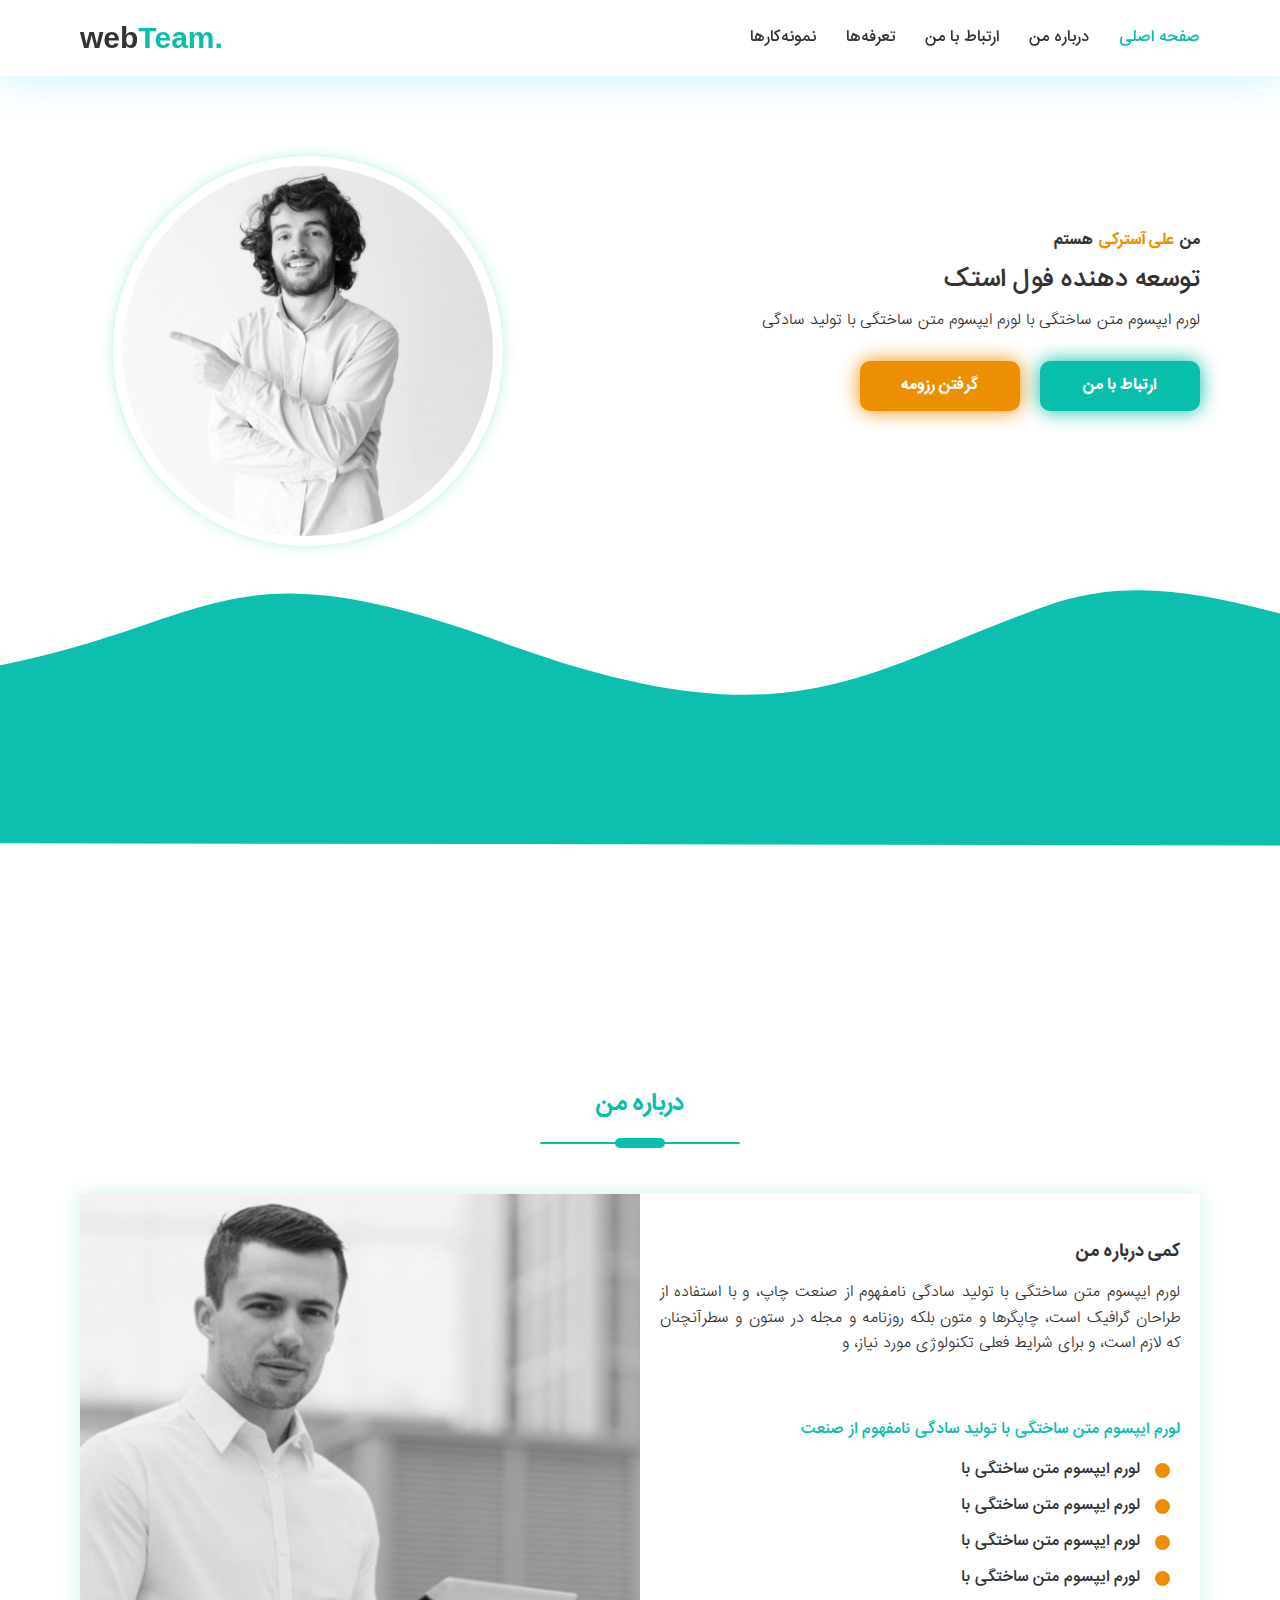
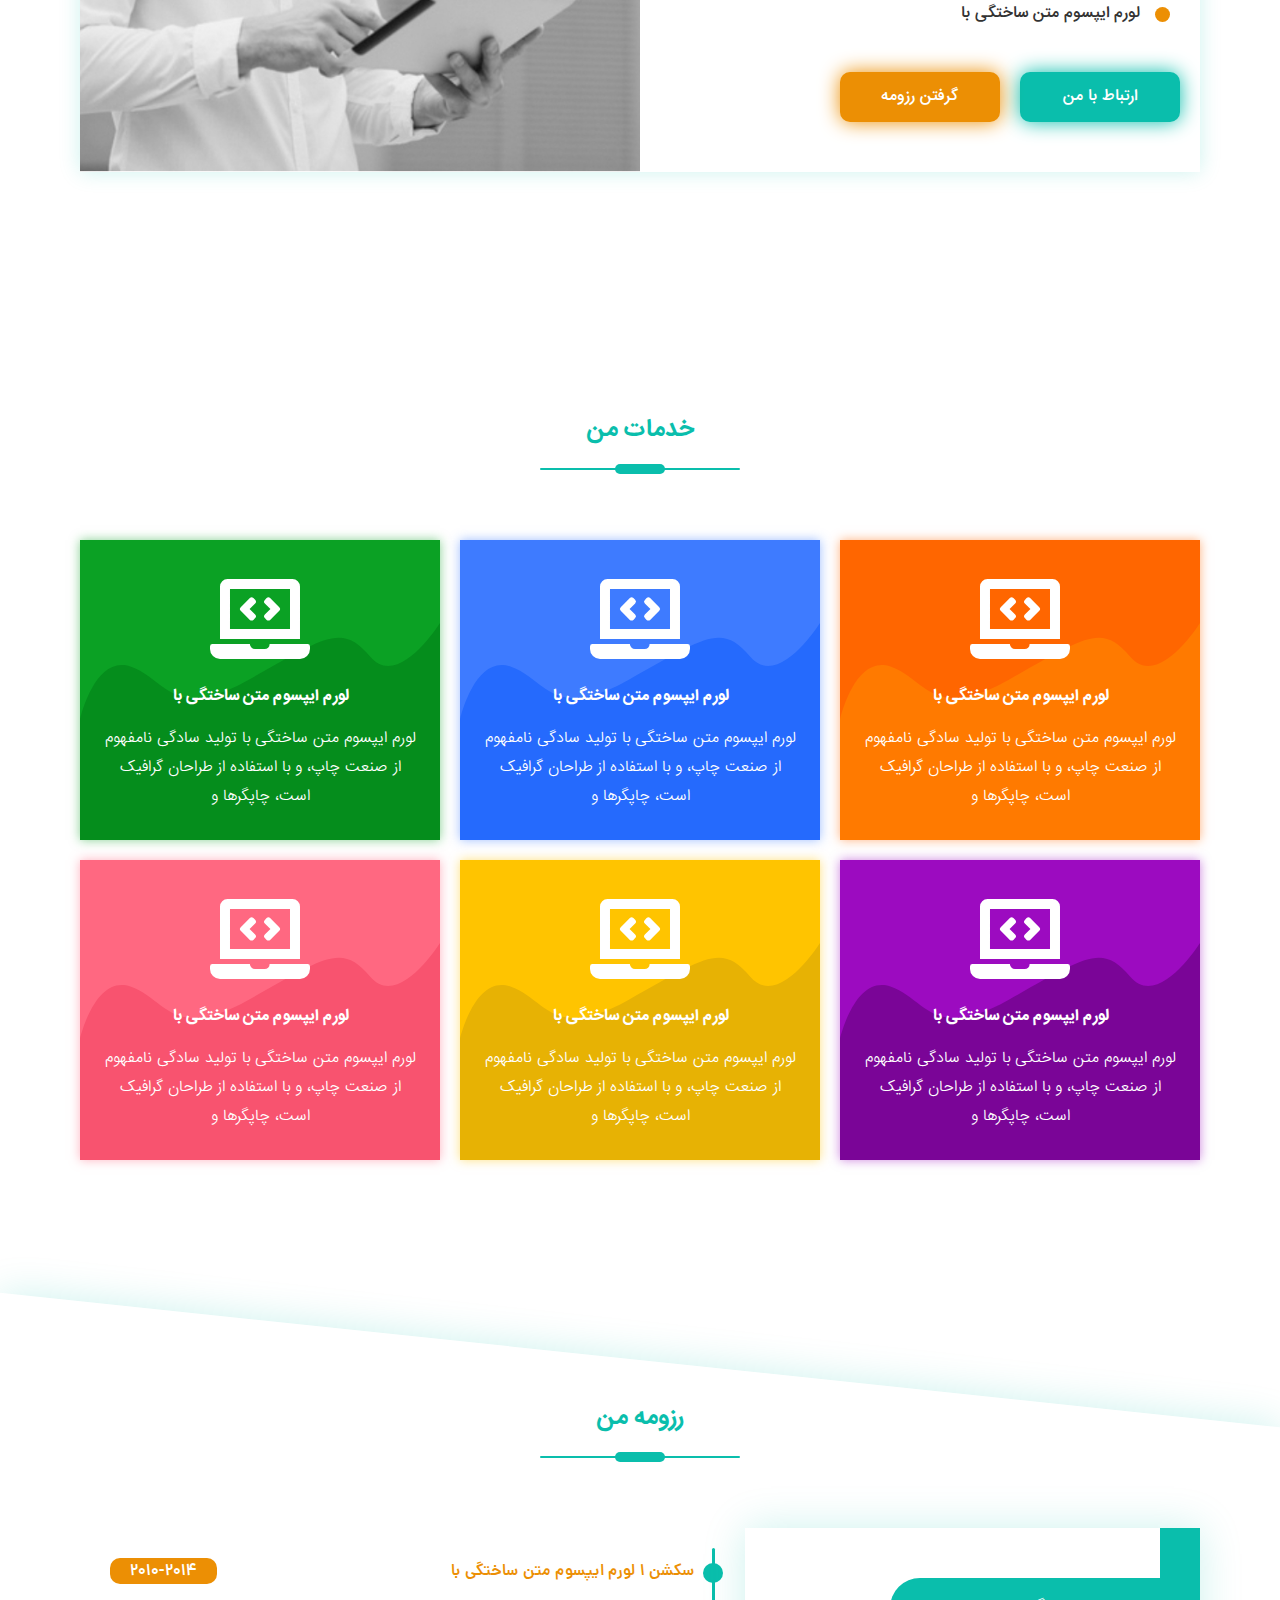
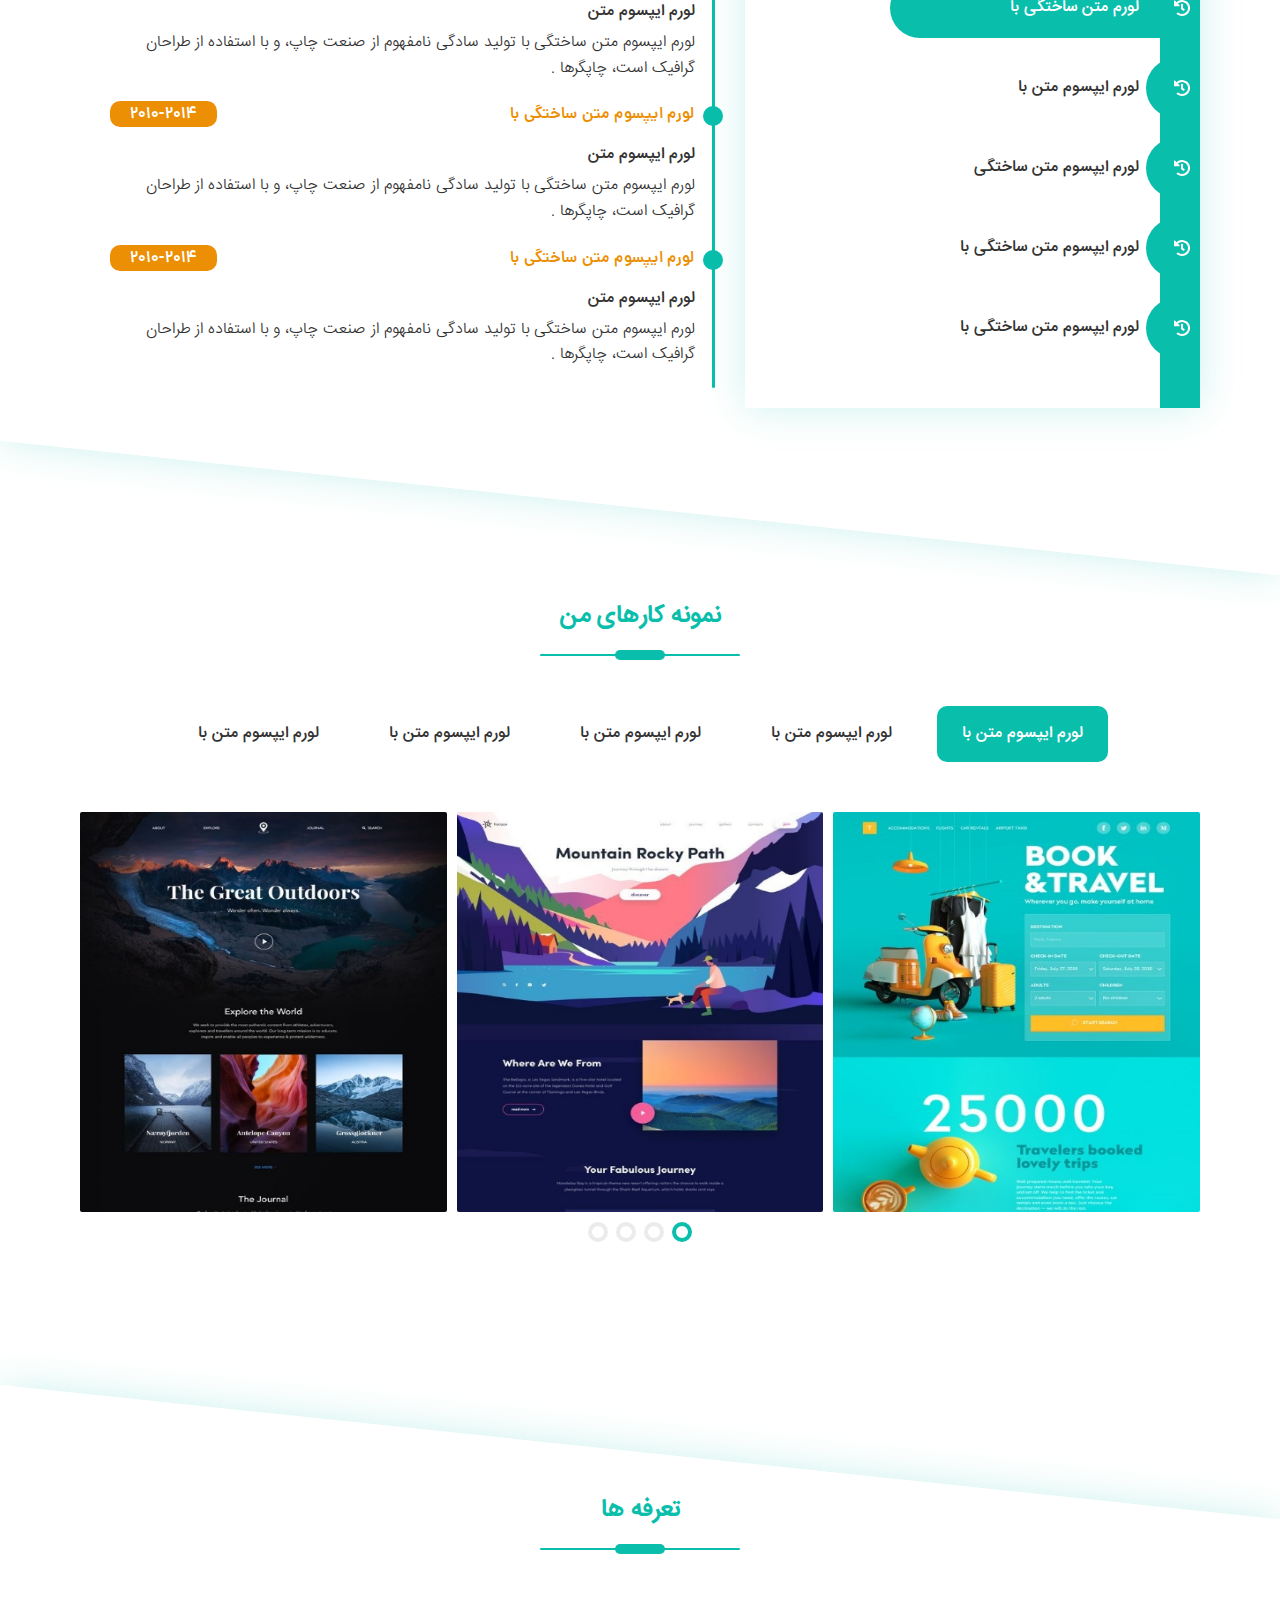
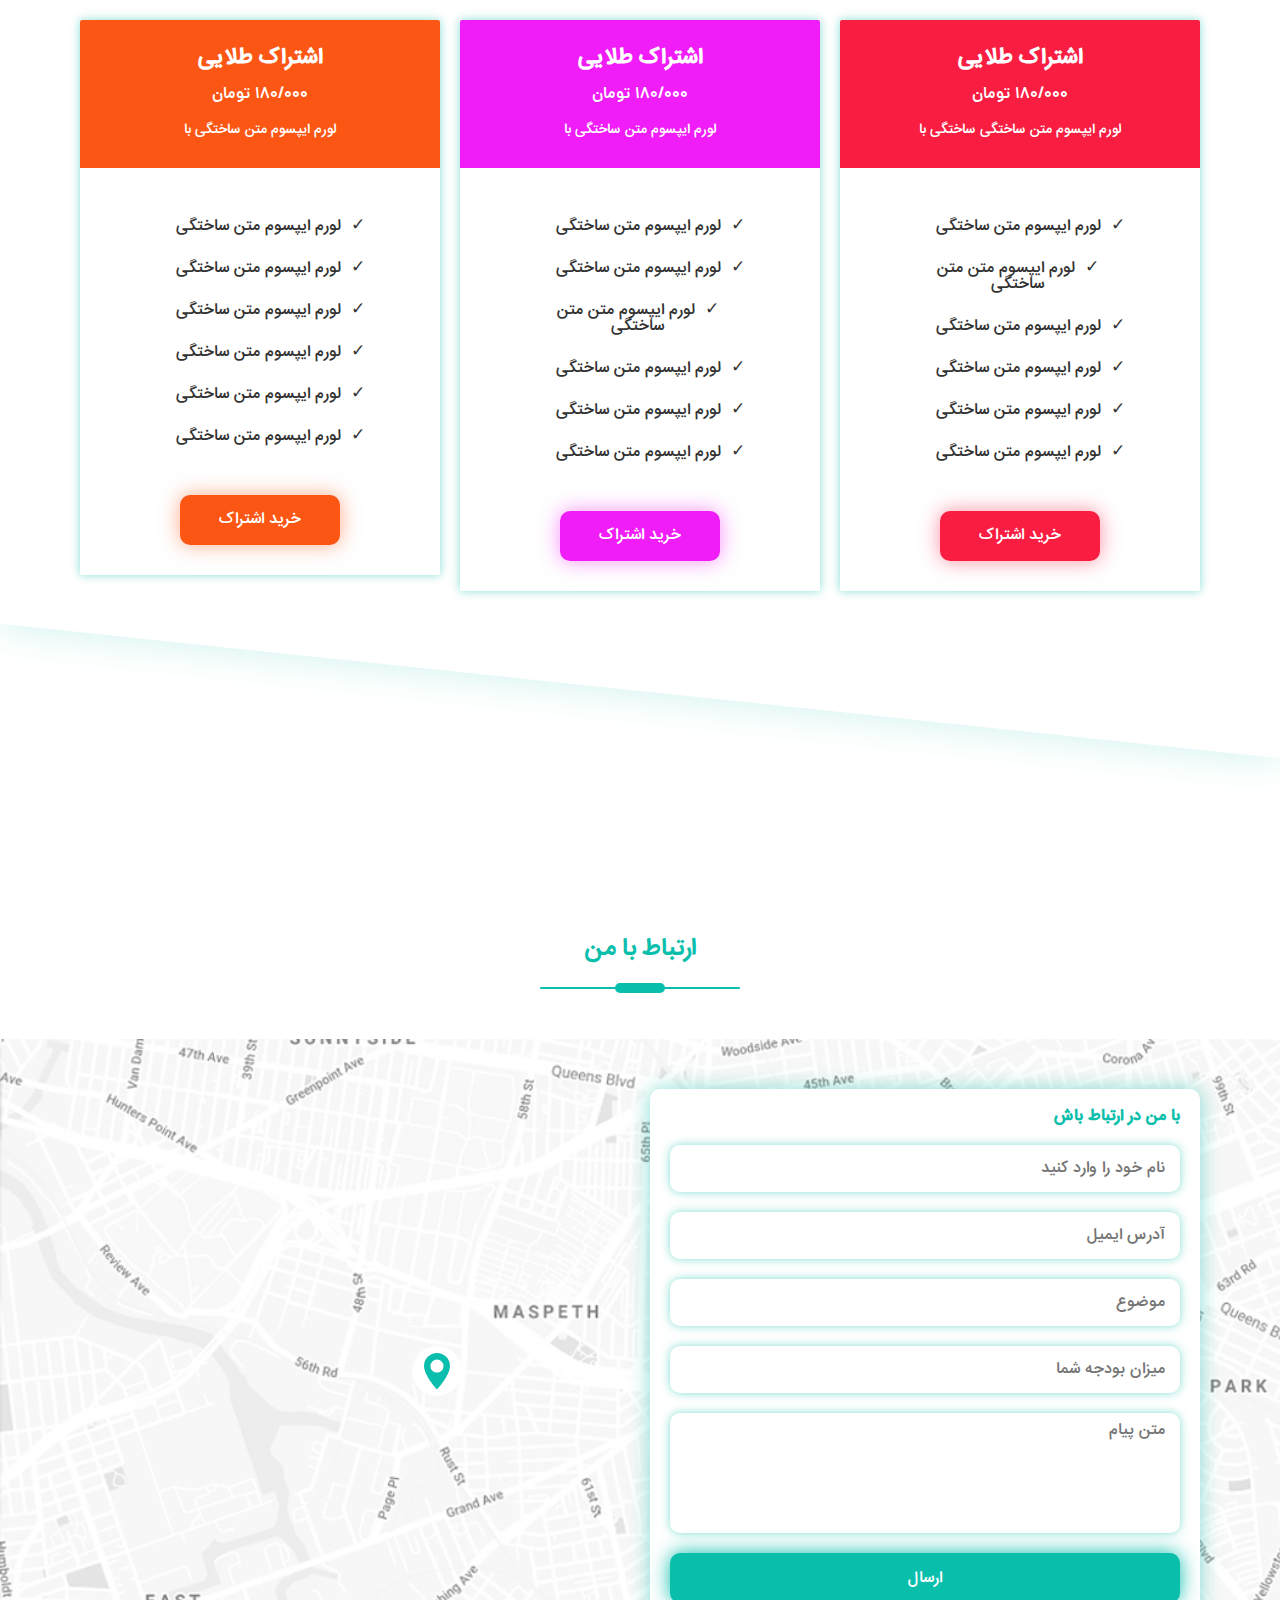
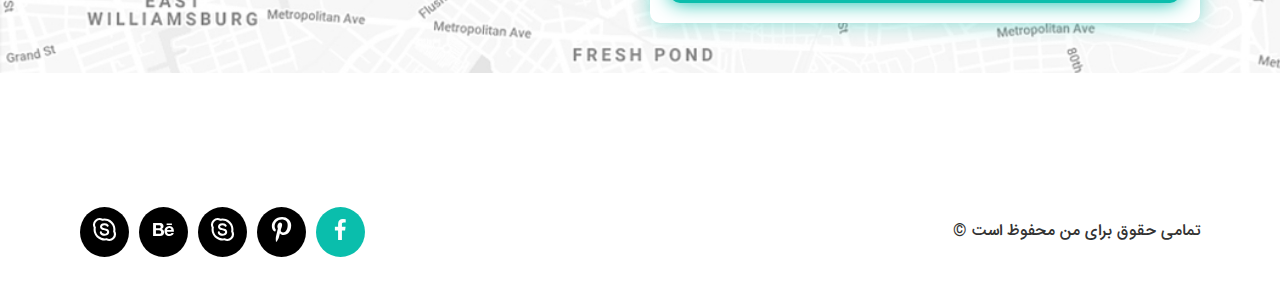
<file: index.html>
<!DOCTYPE html>
<html lang="fa" dir="rtl">
<head>
    <meta charset="UTF-8">
    <meta name="viewport" content="width=device-width, initial-scale=1.0" />
    <meta http-equiv="X-UA-Compatible" content="ie=edge">
    <link rel="icon" type="image/png" href="./images/header-avatar.jpg">
    <title>وبسایت شخصی من | webTeam</title>
    <link rel="stylesheet" href="./styles/app.css" />
    <link rel="stylesheet" href="./styles/responsive.css" />
    <link rel="stylesheet" href="./styles/swiper-bundle.min.css" />
</head>
<body>
    

    <div class="mobile-menu-bg">
    </div>

    <header class="header">
        <div class="container">
            <nav class="nav">
                
                <ul class="menu">
                    <li class="menu__item">
                        <a class="menu__link menu__link--active" href="#"> صفحه اصلی </a>
                    </li>
                    <li class="menu__item">
                        <a class="menu__link" href="#"> درباره من</a>
                    </li>
                    <li class="menu__item">
                        <a class="menu__link" href="#"> ارتباط با من </a>
                    </li>
                    <li class="menu__item">
                        <a class="menu__link" href="#"> تعرفه‌ها </a>
                    </li>
                    <li class="menu__item">
                        <a class="menu__link" href="#"> نمونه‌کارها</a>
                    </li>
                </ul>

                <div class="nav__logo">
                    <h1 class="nav__logo-text">web<span class="nav__logo-next">Team.</span></h1>
                </div>


                <div class="nav__btn-toggle">
                    <span class="nav__btn-line"></span>
                </div>

                


                    <ul class="mobile-menu">
                        <li class="mobile-menu__item">
                            <a class="mobile-menu__link mobile-menu__link--active" href="#"> صفحه اصلی </a>
                        </li>
                        <li class="mobile-menu__item">
                            <a class="mobile-menu__link" href="#"> درباره من</a>
                        </li>
                        <li class="mobile-menu__item">
                            <a class="mobile-menu__link" href="#"> ارتباط با من </a>
                        </li>
                        <li class="mobile-menu__item">
                            <a class="mobile-menu__link" href="#"> نمونه‌کارها</a>
                        </li>
                    </ul>

            </nav>
        </div>
    </header>


    <!-- 
    main
    -->

    <main class="main">

        <section class="home">
            <div class="container">

                <div class="row justify-content-between flex-wrap-reverse">
                    <div class="col-12 col-md-6 col-lg-7">
                        <div class="home__content">
                            <h3 class="home__title"> من <span>علی آسترکی</span> هستم </h3>
                            <h2 class="home__job"> توسعه دهنده فول استک </h2>
                            <p class="home__caption"> لورم ایپسوم متن ساختگی با  لورم ایپسوم متن ساختگی با تولید سادگی  </p>
                        
                            <div class="home__links">
                                <a href="#" class="btn home__link"> ارتباط با من </a>
                                <a href="#" class="btn btn--orange home__link"> گرفتن رزومه </a>
                            </div>
                        
                        </div>
                    </div>

                    <div class="col-12 col-md-6 col-lg-5">
                        <div class="home__banner">
                            
                        </div>
                    </div>
                </div>

            </div>

        

        </section>

        <section class="about-me">
            <div class="container">

                <div class="section-heading">
                    <h3 class="section-heading__title"> درباره من </h3>
                    <div class="section-heading__line"></div>
                </div>

                <div class="about">



                            <div class="about__content">
                            <h4 class="about__title"> کمی درباره من </h4>
                            <p class="about__caption"> لورم ایپسوم متن ساختگی با تولید سادگی نامفهوم از صنعت چاپ، و با استفاده از طراحان گرافیک است، چاپگرها و متون بلکه روزنامه و مجله در ستون و سطرآنچنان که لازم است، و برای شرایط فعلی تکنولوژی مورد نیاز، و  </p>
    
                            <div class="about__list-wrapper">
                                <h5 class="about-list__title"> لورم ایپسوم متن ساختگی با تولید سادگی نامفهوم از صنعت  </h5>
                                <ul class="about-list">
                                    <li class="about-list__item">لورم ایپسوم متن ساختگی با </li>
                                    <li class="about-list__item">لورم ایپسوم متن ساختگی با </li>
                                    <li class="about-list__item">لورم ایپسوم متن ساختگی با </li>
                                    <li class="about-list__item">لورم ایپسوم متن ساختگی با </li>
                                    <li class="about-list__item">لورم ایپسوم متن ساختگی با </li>
                                </ul>
                            </div>
                            
                            <div class="about__links">
                                <a href="#" class="btn about__link"> ارتباط با من </a>
                                <a href="#" class="btn btn--orange about__link"> گرفتن رزومه </a>
                            </div>
    
                        </div>

                        <div class="about__cover">
                            <img class="about__img" src="./images/about-us-man.jpg" alt="about me image" >
                        </div>


                    


                </div>

            </div>
        </section>

        <section class="services">
          
            <div class="container">

                <div class="section-heading">
                    <h3 class="section-heading__title"> خدمات من </h3>
                    <div class="section-heading__line"></div>
                </div>


                <div class="services__boxes">
                    <div class="row">


                        <div class="col-12 col-sm-6 col-lg-4">

                            <div class="services__box services__box--orange">

                                <svg class="services__shape" xmlns="http://www.w3.org/2000/svg" width="369.92" viewBox="0 0 369.92 223.59">
                                    <path id="shape" d="M1249.08,2700.557s15.007-66.794,51.8-54.34,43.02,57.737,121.7,13.585,95.662-58.3,124.531-23.774S1619,2601.5,1619,2601.5v223.59H1249.08Z" transform="translate(-1249.08 -2601.498)" fill="rgb(255, 122, 0)"/>
                                  </svg>

                                  
                                  <svg class="services__icon" xmlns="http://www.w3.org/2000/svg" width="24.126" height="19.301" viewBox="0 0 24.126 19.301">
                                    <path id="Icon_awesome-laptop-code" data-name="Icon awesome-laptop-code" d="M480.713,3922.65h-19.3a2.416,2.416,0,0,1-2.413-2.413v-.6a.6.6,0,0,1,.6-.6h9.018a1.2,1.2,0,0,0,.366.824,1.22,1.22,0,0,0,.869.382h2.292a1.185,1.185,0,0,0,1.234-1.206h9.14a.6.6,0,0,1,.6.6v.6A2.416,2.416,0,0,1,480.713,3922.65Zm0-4.826h-19.3v-12.666a1.812,1.812,0,0,1,1.809-1.81H478.9a1.812,1.812,0,0,1,1.81,1.81v12.665Zm-16.893-12.065v9.65H478.3v-9.65Zm9.265,7.63a.6.6,0,0,1-.427-.177l-.426-.426a.606.606,0,0,1,0-.854l1.346-1.346-1.346-1.347a.6.6,0,0,1,0-.853l.426-.427a.6.6,0,0,1,.854,0l2.2,2.2a.606.606,0,0,1,0,.854l-2.2,2.2A.6.6,0,0,1,473.086,3913.389Zm-4.046,0a.6.6,0,0,1-.426-.177l-2.2-2.2a.6.6,0,0,1,0-.854l2.2-2.2a.6.6,0,0,1,.854,0l.426.426a.605.605,0,0,1,0,.854l-1.346,1.347,1.346,1.346a.6.6,0,0,1,0,.854l-.426.426A.6.6,0,0,1,469.04,3913.389Z" transform="translate(-458.999 -3903.348)" fill="#fff"/>
                                  </svg>
                                  
                    
                                <h4 class="services__title">لورم ایپسوم متن ساختگی با </h4>
                                <p class="services__caption">لورم ایپسوم متن ساختگی با تولید سادگی نامفهوم از صنعت چاپ، و با استفاده از طراحان گرافیک است، چاپگرها و </p>
                            </div>
                        </div>


                        <div class="col-12 col-sm-6 col-lg-4">
                            <div class="services__box services__box--blue">

                                <svg class="services__shape" xmlns="http://www.w3.org/2000/svg" width="369.92" viewBox="0 0 369.92 223.59">
                                    <path id="shape" d="M1249.08,2700.557s15.007-66.794,51.8-54.34,43.02,57.737,121.7,13.585,95.662-58.3,124.531-23.774S1619,2601.5,1619,2601.5v223.59H1249.08Z" transform="translate(-1249.08 -2601.498)" fill="rgb(37, 106, 253)"/>
                                  </svg>
                                  
                                  <svg class="services__icon" xmlns="http://www.w3.org/2000/svg" width="24.126" height="19.301" viewBox="0 0 24.126 19.301">
                                    <path id="Icon_awesome-laptop-code" data-name="Icon awesome-laptop-code" d="M480.713,3922.65h-19.3a2.416,2.416,0,0,1-2.413-2.413v-.6a.6.6,0,0,1,.6-.6h9.018a1.2,1.2,0,0,0,.366.824,1.22,1.22,0,0,0,.869.382h2.292a1.185,1.185,0,0,0,1.234-1.206h9.14a.6.6,0,0,1,.6.6v.6A2.416,2.416,0,0,1,480.713,3922.65Zm0-4.826h-19.3v-12.666a1.812,1.812,0,0,1,1.809-1.81H478.9a1.812,1.812,0,0,1,1.81,1.81v12.665Zm-16.893-12.065v9.65H478.3v-9.65Zm9.265,7.63a.6.6,0,0,1-.427-.177l-.426-.426a.606.606,0,0,1,0-.854l1.346-1.346-1.346-1.347a.6.6,0,0,1,0-.853l.426-.427a.6.6,0,0,1,.854,0l2.2,2.2a.606.606,0,0,1,0,.854l-2.2,2.2A.6.6,0,0,1,473.086,3913.389Zm-4.046,0a.6.6,0,0,1-.426-.177l-2.2-2.2a.6.6,0,0,1,0-.854l2.2-2.2a.6.6,0,0,1,.854,0l.426.426a.605.605,0,0,1,0,.854l-1.346,1.347,1.346,1.346a.6.6,0,0,1,0,.854l-.426.426A.6.6,0,0,1,469.04,3913.389Z" transform="translate(-458.999 -3903.348)" fill="#fff"/>
                                  </svg>
                                
                                <h4 class="services__title">لورم ایپسوم متن ساختگی با </h4>
                                <p class="services__caption">لورم ایپسوم متن ساختگی با تولید سادگی نامفهوم از صنعت چاپ، و با استفاده از طراحان گرافیک است، چاپگرها و </p>
                            </div>
                        </div>


                        <div class="col-12 col-sm-6 col-lg-4">
                            <div class="services__box services__box--green">

                                <svg class="services__shape" xmlns="http://www.w3.org/2000/svg" width="369.92" viewBox="0 0 369.92 223.59">
                                    <path id="shape" d="M1249.08,2700.557s15.007-66.794,51.8-54.34,43.02,57.737,121.7,13.585,95.662-58.3,124.531-23.774S1619,2601.5,1619,2601.5v223.59H1249.08Z" transform="translate(-1249.08 -2601.498)" fill="rgb(5, 141, 28)"/>
                                  </svg>

                                  <svg class="services__icon" xmlns="http://www.w3.org/2000/svg" width="24.126" height="19.301" viewBox="0 0 24.126 19.301">
                                    <path id="Icon_awesome-laptop-code" data-name="Icon awesome-laptop-code" d="M480.713,3922.65h-19.3a2.416,2.416,0,0,1-2.413-2.413v-.6a.6.6,0,0,1,.6-.6h9.018a1.2,1.2,0,0,0,.366.824,1.22,1.22,0,0,0,.869.382h2.292a1.185,1.185,0,0,0,1.234-1.206h9.14a.6.6,0,0,1,.6.6v.6A2.416,2.416,0,0,1,480.713,3922.65Zm0-4.826h-19.3v-12.666a1.812,1.812,0,0,1,1.809-1.81H478.9a1.812,1.812,0,0,1,1.81,1.81v12.665Zm-16.893-12.065v9.65H478.3v-9.65Zm9.265,7.63a.6.6,0,0,1-.427-.177l-.426-.426a.606.606,0,0,1,0-.854l1.346-1.346-1.346-1.347a.6.6,0,0,1,0-.853l.426-.427a.6.6,0,0,1,.854,0l2.2,2.2a.606.606,0,0,1,0,.854l-2.2,2.2A.6.6,0,0,1,473.086,3913.389Zm-4.046,0a.6.6,0,0,1-.426-.177l-2.2-2.2a.6.6,0,0,1,0-.854l2.2-2.2a.6.6,0,0,1,.854,0l.426.426a.605.605,0,0,1,0,.854l-1.346,1.347,1.346,1.346a.6.6,0,0,1,0,.854l-.426.426A.6.6,0,0,1,469.04,3913.389Z" transform="translate(-458.999 -3903.348)" fill="#fff"/>
                                  </svg>

                                <h4 class="services__title">لورم ایپسوم متن ساختگی با </h4>
                                <p class="services__caption">لورم ایپسوم متن ساختگی با تولید سادگی نامفهوم از صنعت چاپ، و با استفاده از طراحان گرافیک است، چاپگرها و </p>
                            </div>
                        </div>

                        <div class="col-12 col-sm-6 col-lg-4">
                            <div class="services__box services__box--purple">

                                <svg class="services__shape" xmlns="http://www.w3.org/2000/svg" width="369.92" viewBox="0 0 369.92 223.59">
                                    <path id="shape" d="M1249.08,2700.557s15.007-66.794,51.8-54.34,43.02,57.737,121.7,13.585,95.662-58.3,124.531-23.774S1619,2601.5,1619,2601.5v223.59H1249.08Z" transform="translate(-1249.08 -2601.498)" fill="rgb(122, 5, 151)"/>
                                  </svg>

                                  <svg class="services__icon" xmlns="http://www.w3.org/2000/svg" width="24.126" height="19.301" viewBox="0 0 24.126 19.301">
                                    <path id="Icon_awesome-laptop-code" data-name="Icon awesome-laptop-code" d="M480.713,3922.65h-19.3a2.416,2.416,0,0,1-2.413-2.413v-.6a.6.6,0,0,1,.6-.6h9.018a1.2,1.2,0,0,0,.366.824,1.22,1.22,0,0,0,.869.382h2.292a1.185,1.185,0,0,0,1.234-1.206h9.14a.6.6,0,0,1,.6.6v.6A2.416,2.416,0,0,1,480.713,3922.65Zm0-4.826h-19.3v-12.666a1.812,1.812,0,0,1,1.809-1.81H478.9a1.812,1.812,0,0,1,1.81,1.81v12.665Zm-16.893-12.065v9.65H478.3v-9.65Zm9.265,7.63a.6.6,0,0,1-.427-.177l-.426-.426a.606.606,0,0,1,0-.854l1.346-1.346-1.346-1.347a.6.6,0,0,1,0-.853l.426-.427a.6.6,0,0,1,.854,0l2.2,2.2a.606.606,0,0,1,0,.854l-2.2,2.2A.6.6,0,0,1,473.086,3913.389Zm-4.046,0a.6.6,0,0,1-.426-.177l-2.2-2.2a.6.6,0,0,1,0-.854l2.2-2.2a.6.6,0,0,1,.854,0l.426.426a.605.605,0,0,1,0,.854l-1.346,1.347,1.346,1.346a.6.6,0,0,1,0,.854l-.426.426A.6.6,0,0,1,469.04,3913.389Z" transform="translate(-458.999 -3903.348)" fill="#fff"/>
                                  </svg>
                                  
                                <h4 class="services__title">لورم ایپسوم متن ساختگی با </h4>
                                <p class="services__caption">لورم ایپسوم متن ساختگی با تولید سادگی نامفهوم از صنعت چاپ، و با استفاده از طراحان گرافیک است، چاپگرها و </p>
                            </div>
                        </div>


                        <div class="col-12 col-sm-6 col-lg-4">
                            <div class="services__box services__box--yellow">

                                <svg class="services__shape" xmlns="http://www.w3.org/2000/svg" width="369.92" viewBox="0 0 369.92 223.59">
                                    <path id="shape" d="M1249.08,2700.557s15.007-66.794,51.8-54.34,43.02,57.737,121.7,13.585,95.662-58.3,124.531-23.774S1619,2601.5,1619,2601.5v223.59H1249.08Z" transform="translate(-1249.08 -2601.498)" fill="rgb(231, 178, 4)"/>
                                  </svg>

                                  <svg class="services__icon" xmlns="http://www.w3.org/2000/svg" width="24.126" height="19.301" viewBox="0 0 24.126 19.301">
                                    <path id="Icon_awesome-laptop-code" data-name="Icon awesome-laptop-code" d="M480.713,3922.65h-19.3a2.416,2.416,0,0,1-2.413-2.413v-.6a.6.6,0,0,1,.6-.6h9.018a1.2,1.2,0,0,0,.366.824,1.22,1.22,0,0,0,.869.382h2.292a1.185,1.185,0,0,0,1.234-1.206h9.14a.6.6,0,0,1,.6.6v.6A2.416,2.416,0,0,1,480.713,3922.65Zm0-4.826h-19.3v-12.666a1.812,1.812,0,0,1,1.809-1.81H478.9a1.812,1.812,0,0,1,1.81,1.81v12.665Zm-16.893-12.065v9.65H478.3v-9.65Zm9.265,7.63a.6.6,0,0,1-.427-.177l-.426-.426a.606.606,0,0,1,0-.854l1.346-1.346-1.346-1.347a.6.6,0,0,1,0-.853l.426-.427a.6.6,0,0,1,.854,0l2.2,2.2a.606.606,0,0,1,0,.854l-2.2,2.2A.6.6,0,0,1,473.086,3913.389Zm-4.046,0a.6.6,0,0,1-.426-.177l-2.2-2.2a.6.6,0,0,1,0-.854l2.2-2.2a.6.6,0,0,1,.854,0l.426.426a.605.605,0,0,1,0,.854l-1.346,1.347,1.346,1.346a.6.6,0,0,1,0,.854l-.426.426A.6.6,0,0,1,469.04,3913.389Z" transform="translate(-458.999 -3903.348)" fill="#fff"/>
                                  </svg>
                                  

                                <h4 class="services__title">لورم ایپسوم متن ساختگی با </h4>
                                <p class="services__caption">لورم ایپسوم متن ساختگی با تولید سادگی نامفهوم از صنعت چاپ، و با استفاده از طراحان گرافیک است، چاپگرها و </p>
                            </div>
                        </div>


                        <div class="col-12 col-sm-6 col-lg-4">
                            <div class="services__box services__box--pink">

                                <svg class="services__shape" xmlns="http://www.w3.org/2000/svg" width="369.92" viewBox="0 0 369.92 223.59">
                                    <path id="shape" d="M1249.08,2700.557s15.007-66.794,51.8-54.34,43.02,57.737,121.7,13.585,95.662-58.3,124.531-23.774S1619,2601.5,1619,2601.5v223.59H1249.08Z" transform="translate(-1249.08 -2601.498)" fill="rgb(248, 83, 111)"/>
                                  </svg>

                                  <svg class="services__icon" xmlns="http://www.w3.org/2000/svg" width="24.126" height="19.301" viewBox="0 0 24.126 19.301">
                                    <path id="Icon_awesome-laptop-code" data-name="Icon awesome-laptop-code" d="M480.713,3922.65h-19.3a2.416,2.416,0,0,1-2.413-2.413v-.6a.6.6,0,0,1,.6-.6h9.018a1.2,1.2,0,0,0,.366.824,1.22,1.22,0,0,0,.869.382h2.292a1.185,1.185,0,0,0,1.234-1.206h9.14a.6.6,0,0,1,.6.6v.6A2.416,2.416,0,0,1,480.713,3922.65Zm0-4.826h-19.3v-12.666a1.812,1.812,0,0,1,1.809-1.81H478.9a1.812,1.812,0,0,1,1.81,1.81v12.665Zm-16.893-12.065v9.65H478.3v-9.65Zm9.265,7.63a.6.6,0,0,1-.427-.177l-.426-.426a.606.606,0,0,1,0-.854l1.346-1.346-1.346-1.347a.6.6,0,0,1,0-.853l.426-.427a.6.6,0,0,1,.854,0l2.2,2.2a.606.606,0,0,1,0,.854l-2.2,2.2A.6.6,0,0,1,473.086,3913.389Zm-4.046,0a.6.6,0,0,1-.426-.177l-2.2-2.2a.6.6,0,0,1,0-.854l2.2-2.2a.6.6,0,0,1,.854,0l.426.426a.605.605,0,0,1,0,.854l-1.346,1.347,1.346,1.346a.6.6,0,0,1,0,.854l-.426.426A.6.6,0,0,1,469.04,3913.389Z" transform="translate(-458.999 -3903.348)" fill="#fff"/>
                                  </svg>
                                  

                                
                                <h4 class="services__title">لورم ایپسوم متن ساختگی با </h4>
                                <p class="services__caption">لورم ایپسوم متن ساختگی با تولید سادگی نامفهوم از صنعت چاپ، و با استفاده از طراحان گرافیک است، چاپگرها و </p>
                            </div>
                        </div>
                    </div>
                </div>


            </div>

        </section>

        <section class="resume">
            <div class="container skew-reset">

                <div class="section-heading">
                    <h3 class="section-heading__title"> رزومه من</h3>
                    <div class="section-heading__line"></div>
                </div>

                <div class="row">

                    <div class="col-12 col-md-5 clo-lg-3">
                        <div class="resume__tabs">
                            <ul class="resume-menu">
                                <li class="resume-menu__item resume-menu__item--active" data-id="section1">
                                    <svg class="resume-menu__icon" xmlns="http://www.w3.org/2000/svg" width="22" height="21.999" viewBox="0 0 22 21.999">
                                        <path id="history_icon" data-name="history icon" d="M472.008,3859H472a11.03,11.03,0,0,1-6.9-2.435,1.064,1.064,0,0,1-.081-1.58l.5-.5a1.067,1.067,0,0,1,.76-.316,1.042,1.042,0,0,1,.655.228A8.079,8.079,0,0,0,472,3856.16a8.161,8.161,0,1,0-5.592-14.108l2.251,2.252a.71.71,0,0,1-.5,1.211h-6.448a.71.71,0,0,1-.709-.71v-6.448a.708.708,0,0,1,1.211-.5l2.191,2.19A10.995,10.995,0,1,1,472.008,3859Zm2.126-7.115a1.06,1.06,0,0,1-.653-.224l-2.9-2.257v-6.017a1.065,1.065,0,0,1,1.064-1.064h.71a1.065,1.065,0,0,1,1.064,1.064v4.628l1.805,1.4a1.067,1.067,0,0,1,.187,1.495l-.436.56A1.06,1.06,0,0,1,474.134,3851.884Z" transform="translate(-461 -3837)" fill="#fff"/>
                                      </svg>  
                                    <h4 class="resume-menu__text"> لورم متن ساختگی با  </h4>
                                </li>
                                <li class="resume-menu__item" data-id="section2">
                                    <svg class="resume-menu__icon" xmlns="http://www.w3.org/2000/svg" width="22" height="21.999" viewBox="0 0 22 21.999">
                                        <path id="history_icon" data-name="history icon" d="M472.008,3859H472a11.03,11.03,0,0,1-6.9-2.435,1.064,1.064,0,0,1-.081-1.58l.5-.5a1.067,1.067,0,0,1,.76-.316,1.042,1.042,0,0,1,.655.228A8.079,8.079,0,0,0,472,3856.16a8.161,8.161,0,1,0-5.592-14.108l2.251,2.252a.71.71,0,0,1-.5,1.211h-6.448a.71.71,0,0,1-.709-.71v-6.448a.708.708,0,0,1,1.211-.5l2.191,2.19A10.995,10.995,0,1,1,472.008,3859Zm2.126-7.115a1.06,1.06,0,0,1-.653-.224l-2.9-2.257v-6.017a1.065,1.065,0,0,1,1.064-1.064h.71a1.065,1.065,0,0,1,1.064,1.064v4.628l1.805,1.4a1.067,1.067,0,0,1,.187,1.495l-.436.56A1.06,1.06,0,0,1,474.134,3851.884Z" transform="translate(-461 -3837)" fill="#fff"/>
                                      </svg>  
                                    <h4 class="resume-menu__text"> لورم ایپسوم متن با  </h4>
                                </li>
                                <li class="resume-menu__item" data-id="section3">
                                    <svg class="resume-menu__icon" xmlns="http://www.w3.org/2000/svg" width="22" height="21.999" viewBox="0 0 22 21.999">
                                        <path id="history_icon" data-name="history icon" d="M472.008,3859H472a11.03,11.03,0,0,1-6.9-2.435,1.064,1.064,0,0,1-.081-1.58l.5-.5a1.067,1.067,0,0,1,.76-.316,1.042,1.042,0,0,1,.655.228A8.079,8.079,0,0,0,472,3856.16a8.161,8.161,0,1,0-5.592-14.108l2.251,2.252a.71.71,0,0,1-.5,1.211h-6.448a.71.71,0,0,1-.709-.71v-6.448a.708.708,0,0,1,1.211-.5l2.191,2.19A10.995,10.995,0,1,1,472.008,3859Zm2.126-7.115a1.06,1.06,0,0,1-.653-.224l-2.9-2.257v-6.017a1.065,1.065,0,0,1,1.064-1.064h.71a1.065,1.065,0,0,1,1.064,1.064v4.628l1.805,1.4a1.067,1.067,0,0,1,.187,1.495l-.436.56A1.06,1.06,0,0,1,474.134,3851.884Z" transform="translate(-461 -3837)" fill="#fff"/>
                                      </svg>  
                                    <h4 class="resume-menu__text"> لورم ایپسوم متن ساختگی   </h4>
                                </li>
                                <li class="resume-menu__item" data-id="section4">
                                    <svg class="resume-menu__icon" xmlns="http://www.w3.org/2000/svg" width="22" height="21.999" viewBox="0 0 22 21.999">
                                        <path id="history_icon" data-name="history icon" d="M472.008,3859H472a11.03,11.03,0,0,1-6.9-2.435,1.064,1.064,0,0,1-.081-1.58l.5-.5a1.067,1.067,0,0,1,.76-.316,1.042,1.042,0,0,1,.655.228A8.079,8.079,0,0,0,472,3856.16a8.161,8.161,0,1,0-5.592-14.108l2.251,2.252a.71.71,0,0,1-.5,1.211h-6.448a.71.71,0,0,1-.709-.71v-6.448a.708.708,0,0,1,1.211-.5l2.191,2.19A10.995,10.995,0,1,1,472.008,3859Zm2.126-7.115a1.06,1.06,0,0,1-.653-.224l-2.9-2.257v-6.017a1.065,1.065,0,0,1,1.064-1.064h.71a1.065,1.065,0,0,1,1.064,1.064v4.628l1.805,1.4a1.067,1.067,0,0,1,.187,1.495l-.436.56A1.06,1.06,0,0,1,474.134,3851.884Z" transform="translate(-461 -3837)" fill="#fff"/>
                                    </svg>  
                                    <h4 class="resume-menu__text"> لورم ایپسوم متن ساختگی با  </h4>
                                </li>
                                <li class="resume-menu__item" data-id="section5">
                                    <svg class="resume-menu__icon" xmlns="http://www.w3.org/2000/svg" width="22" height="21.999" viewBox="0 0 22 21.999">
                                        <path id="history_icon" data-name="history icon" d="M472.008,3859H472a11.03,11.03,0,0,1-6.9-2.435,1.064,1.064,0,0,1-.081-1.58l.5-.5a1.067,1.067,0,0,1,.76-.316,1.042,1.042,0,0,1,.655.228A8.079,8.079,0,0,0,472,3856.16a8.161,8.161,0,1,0-5.592-14.108l2.251,2.252a.71.71,0,0,1-.5,1.211h-6.448a.71.71,0,0,1-.709-.71v-6.448a.708.708,0,0,1,1.211-.5l2.191,2.19A10.995,10.995,0,1,1,472.008,3859Zm2.126-7.115a1.06,1.06,0,0,1-.653-.224l-2.9-2.257v-6.017a1.065,1.065,0,0,1,1.064-1.064h.71a1.065,1.065,0,0,1,1.064,1.064v4.628l1.805,1.4a1.067,1.067,0,0,1,.187,1.495l-.436.56A1.06,1.06,0,0,1,474.134,3851.884Z" transform="translate(-461 -3837)" fill="#fff"/>
                                      </svg>                                      
                                    <h4 class="resume-menu__text"> لورم ایپسوم متن ساختگی با  </h4>
                                </li>
                            </ul>
                        </div>
                    </div>
                    
                    <div class="col-12 col-md-7 clo-lg-8">
                        
                        <div class="resume__content resume__content--show" id="section1">
                            <div class="resume-box">
                                <div class="resume-box__title-date">
                                    <h4 class="resume-box__title"> سکشن 1  لورم ایپسوم متن ساختگی با  </h4>
                                    <span class="resume-box__date"> 2010-2014 </span>
                                </div>
                                <h5 class="resume-box__sub-title"> لورم ایپسوم متن</h5>
                                <p class="resume-box__caption"> لورم ایپسوم متن ساختگی با تولید سادگی نامفهوم از صنعت چاپ، و با استفاده از طراحان گرافیک است، چاپگرها . </p>
                            </div>
                            <div class="resume-box">
                                <div class="resume-box__title-date">
                                    <h4 class="resume-box__title"> لورم ایپسوم متن ساختگی با  </h4>
                                    <span class="resume-box__date"> 2010-2014 </span>
                                </div>
                                <h5 class="resume-box__sub-title"> لورم ایپسوم متن </h5>
                                <p class="resume-box__caption"> لورم ایپسوم متن ساختگی با تولید سادگی نامفهوم از صنعت چاپ، و با استفاده از طراحان گرافیک است، چاپگرها . </p>
                            </div>
                            <div class="resume-box">
                                <div class="resume-box__title-date">
                                    <h4 class="resume-box__title"> لورم ایپسوم متن ساختگی با  </h4>
                                    <span class="resume-box__date"> 2010-2014 </span>
                                </div>
                                <h5 class="resume-box__sub-title"> لورم ایپسوم متن </h5>
                                <p class="resume-box__caption"> لورم ایپسوم متن ساختگی با تولید سادگی نامفهوم از صنعت چاپ، و با استفاده از طراحان گرافیک است، چاپگرها . </p>
                            </div>
                        </div>

                        <div class="resume__content resume__content" id="section2">
                            <div class="resume-box">
                                <div class="resume-box__title-date">
                                    <h4 class="resume-box__title">  سکشن 2 لورم ایپسوم متن ساختگی با  </h4>
                                    <span class="resume-box__date"> 2010-2014 </span>
                                </div>
                                <h5 class="resume-box__sub-title"> لورم ایپسوم متن</h5>
                                <p class="resume-box__caption"> لورم ایپسوم متن ساختگی با تولید سادگی نامفهوم از صنعت چاپ، و با استفاده از طراحان گرافیک است، چاپگرها . </p>
                            </div>
                            <div class="resume-box">
                                <div class="resume-box__title-date">
                                    <h4 class="resume-box__title"> لورم ایپسوم متن ساختگی با  </h4>
                                    <span class="resume-box__date"> 2010-2014 </span>
                                </div>
                                <h5 class="resume-box__sub-title"> لورم ایپسوم متن </h5>
                                <p class="resume-box__caption"> لورم ایپسوم متن ساختگی با تولید سادگی نامفهوم از صنعت چاپ، و با استفاده از طراحان گرافیک است، چاپگرها . </p>
                            </div>
                            <div class="resume-box">
                                <div class="resume-box__title-date">
                                    <h4 class="resume-box__title"> لورم ایپسوم متن ساختگی با  </h4>
                                    <span class="resume-box__date"> 2010-2014 </span>
                                </div>
                                <h5 class="resume-box__sub-title"> لورم ایپسوم متن </h5>
                                <p class="resume-box__caption"> لورم ایپسوم متن ساختگی با تولید سادگی نامفهوم از صنعت چاپ، و با استفاده از طراحان گرافیک است، چاپگرها . </p>
                            </div>
                        </div>

                        

                        <div class="resume__content resume__content" id="section3">
                            
                            <div class="resume-box">
                                <div class="resume-box__title-date">
                                    <h4 class="resume-box__title"> لورم ایپسوم متن ساختگی با  </h4>
                                    <span class="resume-box__date"> 2010-2014 </span>
                                </div>
                                <h5 class="resume-box__sub-title"> لورم ایپسوم متن </h5>
                                <p class="resume-box__caption"> لورم ایپسوم متن ساختگی با تولید سادگی نامفهوم از صنعت چاپ، و با استفاده از طراحان گرافیک است، چاپگرها . </p>
                            </div>
                            <div class="resume-box">
                                <div class="resume-box__title-date">
                                    <h4 class="resume-box__title"> لورم ایپسوم متن ساختگی با  </h4>
                                    <span class="resume-box__date"> 2010-2014 </span>
                                </div>
                                <h5 class="resume-box__sub-title"> لورم ایپسوم متن </h5>
                                <p class="resume-box__caption"> لورم ایپسوم متن ساختگی با تولید سادگی نامفهوم از صنعت چاپ، و با استفاده از طراحان گرافیک است، چاپگرها . </p>
                            </div>
                        </div>

                        <div class="resume__content resume__content" id="section4">
                            <div class="resume-box">
                                <div class="resume-box__title-date">
                                    <h4 class="resume-box__title">  سکشن 4  لورم ایپسوم متن ساختگی با  </h4>
                                    <span class="resume-box__date"> 2010-2014 </span>
                                </div>
                                <h5 class="resume-box__sub-title"> لورم ایپسوم متن</h5>
                                <p class="resume-box__caption"> لورم ایپسوم متن ساختگی با تولید سادگی نامفهوم از صنعت چاپ، و با استفاده از طراحان گرافیک است، چاپگرها . </p>
                            </div>
                            <div class="resume-box">
                                <div class="resume-box__title-date">
                                    <h4 class="resume-box__title"> لورم ایپسوم متن ساختگی با  </h4>
                                    <span class="resume-box__date"> 2010-2014 </span>
                                </div>
                                <h5 class="resume-box__sub-title"> لورم ایپسوم متن </h5>
                                <p class="resume-box__caption"> لورم ایپسوم متن ساختگی با تولید سادگی نامفهوم از صنعت چاپ، و با استفاده از طراحان گرافیک است، چاپگرها . </p>
                            </div>
                            <div class="resume-box">
                                <div class="resume-box__title-date">
                                    <h4 class="resume-box__title"> لورم ایپسوم متن ساختگی با  </h4>
                                    <span class="resume-box__date"> 2010-2014 </span>
                                </div>
                                <h5 class="resume-box__sub-title"> لورم ایپسوم متن </h5>
                                <p class="resume-box__caption"> لورم ایپسوم متن ساختگی با تولید سادگی نامفهوم از صنعت چاپ، و با استفاده از طراحان گرافیک است، چاپگرها . </p>
                            </div>
                        </div>

                        <div class="resume__content resume__content" id="section5">
                            <div class="resume-box">
                                <div class="resume-box__title-date">
                                    <h4 class="resume-box__title"> سکشن 5 لورم ایپسوم متن ساختگی با  </h4>
                                    <span class="resume-box__date"> 2010-2014 </span>
                                </div>
                                <h5 class="resume-box__sub-title"> لورم ایپسوم متن</h5>
                                <p class="resume-box__caption"> لورم ایپسوم متن ساختگی با تولید سادگی نامفهوم از صنعت چاپ، و با استفاده از طراحان گرافیک است، چاپگرها . </p>
                            </div>
                            <div class="resume-box">
                                <div class="resume-box__title-date">
                                    <h4 class="resume-box__title"> لورم ایپسوم متن ساختگی با  </h4>
                                    <span class="resume-box__date"> 2010-2014 </span>
                                </div>
                                <h5 class="resume-box__sub-title"> لورم ایپسوم متن </h5>
                                <p class="resume-box__caption"> لورم ایپسوم متن ساختگی با تولید سادگی نامفهوم از صنعت چاپ، و با استفاده از طراحان گرافیک است، چاپگرها . </p>
                            </div>
                            <div class="resume-box">
                                <div class="resume-box__title-date">
                                    <h4 class="resume-box__title"> لورم ایپسوم متن ساختگی با  </h4>
                                    <span class="resume-box__date"> 2010-2014 </span>
                                </div>
                                <h5 class="resume-box__sub-title"> لورم ایپسوم متن </h5>
                                <p class="resume-box__caption"> لورم ایپسوم متن ساختگی با تولید سادگی نامفهوم از صنعت چاپ، و با استفاده از طراحان گرافیک است، چاپگرها . </p>
                            </div>
                        </div>

                        

                    </div>

                </div>

            </div>
        </section>

        
        <section class="portfolio">
            <div class="container">
                
                        <div class="section-heading">
                            <h3 class="section-heading__title"> نمونه کارهای من</h3>
                            <div class="section-heading__line"></div>
                        </div>

                        <div class="portfolio-head">
                            <ul class="portfoli__list">
                                <li class="portfoli__list-item portfoli__list-item--active" data-id="tab1"> لورم ایپسوم متن  با  </li>
                                <li class="portfoli__list-item" data-id="tab2"> لورم ایپسوم متن  با  </li>
                                <li class="portfoli__list-item" data-id="tab3"> لورم ایپسوم متن  با  </li>
                                <li class="portfoli__list-item" data-id="tab4"> لورم ایپسوم متن  با  </li>
                                <li class="portfoli__list-item" data-id="tab5"> لورم ایپسوم متن  با  </li>
                            </ul>
                        </div>

                        <div class="portfolio-content portfolio-content--show" id="tab1">
                            
                            <div class="swiper swiper1">
                                <!-- Additional required wrapper -->
                                <div class="swiper-wrapper">
                                  <!-- Slides -->
                                  <div class="swiper-slide">
                                    <img src="./images/portfolio-1.jpg" alt="portfolio image" class="slider-img">
                                  </div>
                                  <div class="swiper-slide">
                                    <img src="./images/portfolio-2.jpg" alt="portfolio image" class="slider-img">
                                  </div>
                                  <div class="swiper-slide">
                                    <img src="./images/portfolio-3.jpg" alt="portfolio image" class="slider-img">
                                  </div>
                                  <div class="swiper-slide">
                                    <img src="./images/portfolio-3.jpg" alt="portfolio image" class="slider-img">
                                  </div>
                                  
                                </div>
                                <!-- If we need pagination -->
                                
                                <div class="swiper-pagination"></div> 
                            </div>
                                
                        </div>

                        <div class="portfolio-content" id="tab2">
                            
                            <div class="swiper swiper2">
                                <!-- Additional required wrapper -->
                                <div class="swiper-wrapper">
                                  <!-- Slides -->
                                  <div class="swiper-slide">
                                    <img src="./images/portfolio-1.jpg" alt="portfolio image" class="slider-img">
                                  </div>
                                  <div class="swiper-slide">
                                    <img src="./images/portfolio-2.jpg" alt="portfolio image" class="slider-img">
                                  </div>
                                  <div class="swiper-slide">
                                    <img src="./images/portfolio-3.jpg" alt="portfolio image" class="slider-img">
                                  </div>
                                  <div class="swiper-slide">
                                    <img src="./images/portfolio-3.jpg" alt="portfolio image" class="slider-img">
                                  </div>
                                  
                                </div>
                                <!-- If we need pagination -->
                                
                                <div class="swiper-pagination"></div> 
                            </div>
                                
                        </div>

                        <div class="portfolio-content" id="tab3">
                            
                            <div class="swiper swiper3">
                                <!-- Additional required wrapper -->
                                <div class="swiper-wrapper">
                                  <!-- Slides -->
                                  <div class="swiper-slide">
                                    <img src="./images/portfolio-1.jpg" alt="portfolio image" class="slider-img">
                                  </div>
                                  <div class="swiper-slide">
                                    <img src="./images/portfolio-2.jpg" alt="portfolio image" class="slider-img">
                                  </div>
                                  <div class="swiper-slide">
                                    <img src="./images/portfolio-3.jpg" alt="portfolio image" class="slider-img">
                                  </div>
                                  <div class="swiper-slide">
                                    <img src="./images/portfolio-3.jpg" alt="portfolio image" class="slider-img">
                                  </div>
                                  
                                </div>
                                <!-- If we need pagination -->
                                
                                <div class="swiper-pagination"></div> 
                            </div>
                                
                        </div>

                        <div class="portfolio-content" id="tab4">
                            
                            <div class="swiper swiper4">
                                <!-- Additional required wrapper -->
                                <div class="swiper-wrapper">
                                  <!-- Slides -->
                                  <div class="swiper-slide">
                                    <img src="./images/portfolio-1.jpg" alt="portfolio image" class="slider-img">
                                  </div>
                                  <div class="swiper-slide">
                                    <img src="./images/portfolio-2.jpg" alt="portfolio image" class="slider-img">
                                  </div>
                                  <div class="swiper-slide">
                                    <img src="./images/portfolio-3.jpg" alt="portfolio image" class="slider-img">
                                  </div>
                                  <div class="swiper-slide">
                                    <img src="./images/portfolio-3.jpg" alt="portfolio image" class="slider-img">
                                  </div>
                                  
                                </div>
                                <!-- If we need pagination -->
                                
                                <div class="swiper-pagination"></div> 
                            </div>
                                
                        </div>

                        <div class="portfolio-content" id="tab5">
                            
                            <div class="swiper swiper5">
                                <!-- Additional required wrapper -->
                                <div class="swiper-wrapper">
                                  <!-- Slides -->
                                  <div class="swiper-slide">
                                    <img src="./images/portfolio-1.jpg" alt="portfolio image" class="slider-img">
                                  </div>
                                  <div class="swiper-slide">
                                    <img src="./images/portfolio-2.jpg" alt="portfolio image" class="slider-img">
                                  </div>
                                  <div class="swiper-slide">
                                    <img src="./images/portfolio-3.jpg" alt="portfolio image" class="slider-img">
                                  </div>
                                  <div class="swiper-slide">
                                    <img src="./images/portfolio-3.jpg" alt="portfolio image" class="slider-img">
                                  </div>
                                  
                                </div>
                                <!-- If we need pagination -->
                                
                                <div class="swiper-pagination"></div> 
                            </div>
                                
                        </div>

                        



            </div>
        </section>


        <section class="price">
            <div class="container skew-reset">

                <div class="section-heading">
                    <h3 class="section-heading__title"> تعرفه ها </h3>
                    <div class="section-heading__line"></div>
                </div>

                <div class="row">

                    <div class="col-12 col-lg-4">
        
                        <div class="price__content">
                            <div class="price__box">
                                <div class="price__head price__head--pink">
                                    <h4 class="price__title"> اشتراک طلایی </h4>
                                    <h5 class="price__price"> 180/000 تومان </h5>
                                    <p class="price__caption"> لورم ایپسوم متن  ساختگی ساختگی با  </p>
                                </div>
        
                                <div class="price__list">
                                    <ul class="price-menu">
                                        <li class="price-menu__item"> 
                                            لورم ایپسوم متن ساختگی
                                        </li>
                                        <li class="price-menu__item"> 
                                            لورم ایپسوم متن متن ساختگی
                                        </li>
                                        <li class="price-menu__item"> 
                                            لورم ایپسوم متن ساختگی
                                        </li>
                                        <li class="price-menu__item"> 
                                            لورم ایپسوم متن ساختگی
                                        </li>
                                        <li class="price-menu__item"> 
                                            لورم ایپسوم متن ساختگی
                                        </li>
                                        <li class="price-menu__item"> 
                                            لورم ایپسوم متن ساختگی
                                        </li>
                                    </ul>
                                </div>
        
                                <a class="btn price__btn price__btn--pink"> خرید اشتراک </a>
        
                            </div>
                        </div>

                    </div>



                    <div class="col-12 col-lg-4">

                        <div class="price__content">
                            <div class="price__box">
                                <div class="price__head  price__head--purple">
                                    <h4 class="price__title"> اشتراک طلایی </h4>
                                    <h5 class="price__price"> 180/000 تومان </h5>
                                    <p class="price__caption"> لورم ایپسوم متن ساختگی با  </p>
                                </div>
        
                                <div class="price__list">
                                    <ul class="price-menu">
                                        <li class="price-menu__item"> 
                                            لورم ایپسوم متن ساختگی
                                        </li>
                                        <li class="price-menu__item"> 
                                            لورم ایپسوم متن ساختگی
                                        </li>
                                        <li class="price-menu__item"> 
                                            لورم ایپسوم متن متن ساختگی
                                        </li>
                                        <li class="price-menu__item"> 
                                            لورم ایپسوم متن ساختگی
                                        </li>
                                        <li class="price-menu__item"> 
                                            لورم ایپسوم متن ساختگی
                                        </li>
                                        <li class="price-menu__item"> 
                                            لورم ایپسوم متن ساختگی
                                        </li>
                                    </ul>
                                </div>
        
                                <a class="btn price__btn price__btn--purple"> خرید اشتراک </a>
        
                            </div>
                        </div>

                    </div>



                    <div class="col-12 col-lg-4">

                        <div class="price__content">
                            <div class="price__box">
                                <div class="price__head price__head--orange">
                                    <h4 class="price__title"> اشتراک طلایی </h4>
                                    <h5 class="price__price"> 180/000 تومان </h5>
                                    <p class="price__caption"> لورم ایپسوم متن ساختگی با  </p>
                                </div>
        
                                <div class="price__list">
                                    <ul class="price-menu">
                                        <li class="price-menu__item"> 
                                            لورم ایپسوم متن ساختگی
                                        </li>
                                        <li class="price-menu__item"> 
                                            لورم ایپسوم متن ساختگی
                                        </li>
                                        <li class="price-menu__item"> 
                                            لورم ایپسوم متن ساختگی
                                        </li>
                                        <li class="price-menu__item"> 
                                            لورم ایپسوم متن ساختگی
                                        </li>
                                        <li class="price-menu__item"> 
                                            لورم ایپسوم متن ساختگی
                                        </li>
                                        <li class="price-menu__item"> 
                                            لورم ایپسوم متن ساختگی
                                        </li>
                                    </ul>
                                </div>
        
                                <a class="btn price__btn price__btn--orange"> خرید اشتراک </a>
        
                            </div>
                        </div>

                    </div>

                </div>


            </div>
        </section>


        <section class="contactus">
            
            <div class="section-heading">
                    <h3 class="section-heading__title"> ارتباط با من </h3>
                    <div class="section-heading__line"></div>
                </div>

                <div class="contactus__wrapper">
                    <div class="container">

                        <div class="contact__map">
                            <svg class="contact__map-icon" xmlns="http://www.w3.org/2000/svg" width="26" height="35.999" viewBox="0 0 26 35.999">
                                <path id="map_pin" data-name="map pin" d="M634,7348a13.034,13.034,0,0,0-13,13.038c0,8.921,11.634,22.019,12.129,22.572a1.168,1.168,0,0,0,1.742,0c.5-.553,12.129-13.65,12.129-22.572A13.034,13.034,0,0,0,634,7348Zm0,19.6a6.559,6.559,0,1,1,6.541-6.559A6.557,6.557,0,0,1,634,7367.6Z" transform="translate(-621 -7348)" fill="#0abead"/>
                              </svg>
                        </div>

                        <div class="contact">
                            <h4 class="contact__title"> با من در ارتباط باش </h4>
                            <form action="#" class="contact__form">
                                <input class="contact__input" type="text" placeholder="نام خود را وارد کنید">
                                <input class="contact__input" type="text" placeholder="آدرس ایمیل">
                                <input class="contact__input" type="text" placeholder="موضوع">
                                <input class="contact__input" type="text" placeholder="میزان بودجه شما">
                                <textarea class="contact__input contact__input--textarea" name="usermessage" id="" placeholder="متن پیام"></textarea>
                                <button class="btn contact__submit" type="submit">ارسال</button>
                            </form>
                        </div>

                    </div>
                </div>


        </section>

    </main>


    <footer class="footer">

        <div class="container">

            <div class="footer__wrapper">

                <p class="footer__copy"> تمامی حقوق برای من محفوظ است &copy; </p>

                <div class="footer__media">
                    <a href="#" class="footer__link footer__link--active">
                        <svg class="footer__icon" xmlns="http://www.w3.org/2000/svg" width="40" height="40" viewBox="0 0 24 24"><path d="M15.12,5.32H17V2.14A26.11,26.11,0,0,0,14.26,2C11.54,2,9.68,3.66,9.68,6.7V9.32H6.61v3.56H9.68V22h3.68V12.88h3.06l.46-3.56H13.36V7.05C13.36,6,13.64,5.32,15.12,5.32Z"/></svg>
                    </a>
                    <a href="#" class="footer__link">
                        <svg class="footer__icon" xmlns="http://www.w3.org/2000/svg" width="40" height="40" viewBox="0 0 774 1000.2"><path d="M0 359c0-42 8.8-83.7 26.5-125s43-79.7 76-115 76.3-64 130-86S345.7 0 411 0c106 0 193 32.7 261 98s102 142.3 102 231c0 114-28.8 208.2-86.5 282.5S555.3 723 464 723c-30 0-58.2-7-84.5-21s-44.8-31-55.5-51l-40 158c-3.3 12.7-7.7 25.5-13 38.5S259.8 873 253.5 885c-6.3 12-12.7 23.3-19 34s-12.7 20.7-19 30-11.8 17.2-16.5 23.5-9 11.8-13 16.5l-6 8c-2 2.7-4.7 3.7-8 3s-5.3-2.7-6-6c0-.7-.5-5.3-1.5-14s-2-17.8-3-27.5-2-22.2-3-37.5-1.3-30.2-1-44.5 1.3-30.2 3-47.5 4.2-33.3 7.5-48c7.3-31.3 32-135.7 74-313-5.3-10.7-9.7-23.5-13-38.5s-5-27.2-5-36.5l-1-15c0-42.7 10.8-78.2 32.5-106.5S303.3 223 334 223c24.7 0 43.8 8.2 57.5 24.5S412 284.3 412 309c0 15.3-2.8 34.2-8.5 56.5s-13.2 48-22.5 77-16 52.5-20 70.5c-6.7 30-.8 56 17.5 78s42.8 33 73.5 33c52.7 0 96.2-29.8 130.5-89.5S634 402.7 634 318c0-64.7-21-117.5-63-158.5S470.3 98 395 98c-84 0-152.2 27-204.5 81S112 297.7 112 373c0 44.7 12.7 82.3 38 113 8.7 10 11.3 20.7 8 32-1.3 3.3-3.3 11-6 23s-4.7 19.7-6 23c-1.3 7.3-4.7 12.2-10 14.5s-11.3 2.2-18-.5c-39.3-16-68.8-43.5-88.5-82.5S0 411 0 359z"/></svg>                    </a>
                    <a href="#" class="footer__link">
                        <svg class="footer__icon" xmlns="http://www.w3.org/2000/svg" width="40" height="40" viewBox="0 0 24 24"><path d="M15.13916,11.8125a5.07559,5.07559,0,0,0-1.291-.59277c-.27978-.0846-.58953-.16736-.9104-.24713-.27911-.07782-.61132-.15766-1.02221-.248a9.31489,9.31489,0,0,1-1.436-.42383,1.49588,1.49588,0,0,1-.61572-.44726.84285.84285,0,0,1-.15918-.56543.96712.96712,0,0,1,.2041-.59668,1.59829,1.59829,0,0,1,.69971-.47559A4.01235,4.01235,0,0,1,12.03223,8a3.78727,3.78727,0,0,1,1.10547.14648,2.08274,2.08274,0,0,1,.66357.32129,1.23492,1.23492,0,0,1,.32519.34278.9997.9997,0,1,0,1.76075-.94727,3.14668,3.14668,0,0,0-.83741-.958A4.006,4.006,0,0,0,13.731,6.23633,5.76768,5.76768,0,0,0,12.03223,6a5.96329,5.96329,0,0,0-2.145.35059A3.55209,3.55209,0,0,0,8.30908,7.49121a2.97709,2.97709,0,0,0-.60449,1.79688,2.839,2.839,0,0,0,.58008,1.792,3.50074,3.50074,0,0,0,1.438,1.07226,10.5822,10.5822,0,0,0,1.30706.4079c.00837.00275.014.00946.02253.012.1914.05761.49755.13476.93994.23046.17236.037.33478.07789.49713.11847.01575.0047.03851.00965.05365.01435l.01807.00274c.24835.0633.48706.12873.70556.1955a3.02336,3.02336,0,0,1,.76367.34375,1.12652,1.12652,0,0,1,.36231.36816,1.20138,1.20138,0,0,1,.11865.585,1.15187,1.15187,0,0,1-.21387.73243,1.76331,1.76331,0,0,1-.80273.585A3.78736,3.78736,0,0,1,12.0083,16a3.68851,3.68851,0,0,1-1.70361-.34375,1.75626,1.75626,0,0,1-.61573-.54687,1.0164,1.0164,0,0,1-.20166-.50293,1,1,0,0,0-2,0,2.93957,2.93957,0,0,0,.55616,1.63867,3.7737,3.7737,0,0,0,1.34179,1.1875A5.621,5.621,0,0,0,12.0083,18a5.7083,5.7083,0,0,0,2.25391-.40527,3.71019,3.71019,0,0,0,1.665-1.27246,3.14637,3.14637,0,0,0,.58349-1.92676,3.08942,3.08942,0,0,0-.375-1.53028A3.16532,3.16532,0,0,0,15.13916,11.8125Zm7.22217,1.87891A10.49127,10.49127,0,0,0,10.30859,1.63867a6.499,6.499,0,0,0-8.66992,8.66992A10.49127,10.49127,0,0,0,13.69141,22.36133a6.499,6.499,0,0,0,8.66992-8.66992ZM16.5,21a4.5057,4.5057,0,0,1-2.16943-.55762,1.0038,1.0038,0,0,0-.67725-.10644A8.49212,8.49212,0,0,1,3.5,12a8.58284,8.58284,0,0,1,.16406-1.6543A1.00336,1.00336,0,0,0,3.55811,9.669,4.49939,4.49939,0,0,1,9.66943,3.55762a.99964.99964,0,0,0,.67725.10644A8.49212,8.49212,0,0,1,20.5,12a8.58284,8.58284,0,0,1-.16406,1.6543,1.00336,1.00336,0,0,0,.106.67675A4.49869,4.49869,0,0,1,16.5,21Z"/></svg>                    </a>
                    <a href="#" class="footer__link">
                        <svg class="footer__icon" xmlns="http://www.w3.org/2000/svg" width="40" height="40" viewBox="0 0 24 24"><path d="M20.07,6.35H15V7.76h5.09ZM19,16.05a2.23,2.23,0,0,1-1.3.37A2.23,2.23,0,0,1,16,15.88a2.49,2.49,0,0,1-.62-1.76H22a6.47,6.47,0,0,0-.17-2,5.08,5.08,0,0,0-.8-1.73,4.17,4.17,0,0,0-1.42-1.21,4.37,4.37,0,0,0-2-.45,4.88,4.88,0,0,0-1.9.37,4.51,4.51,0,0,0-1.47,1,4.4,4.4,0,0,0-.95,1.52,5.4,5.4,0,0,0-.33,1.91,5.52,5.52,0,0,0,.32,1.94A4.46,4.46,0,0,0,14.16,17a4,4,0,0,0,1.46,1,5.2,5.2,0,0,0,1.94.34,4.77,4.77,0,0,0,2.64-.7,4.21,4.21,0,0,0,1.63-2.35H19.62A1.54,1.54,0,0,1,19,16.05Zm-3.43-4.12a1.87,1.87,0,0,1,1-1.14,2.28,2.28,0,0,1,1-.2,1.73,1.73,0,0,1,1.36.49,2.91,2.91,0,0,1,.63,1.45H15.41A3,3,0,0,1,15.52,11.93Zm-5.29-.48a3.06,3.06,0,0,0,1.28-1,2.72,2.72,0,0,0,.43-1.58,3.28,3.28,0,0,0-.29-1.48,2.4,2.4,0,0,0-.82-1,3.24,3.24,0,0,0-1.27-.52,7.54,7.54,0,0,0-1.64-.16H2V18.29H8.1a6.55,6.55,0,0,0,1.65-.21,4.55,4.55,0,0,0,1.43-.65,3.13,3.13,0,0,0,1-1.14,3.41,3.41,0,0,0,.37-1.65,3.47,3.47,0,0,0-.57-2A3,3,0,0,0,10.23,11.45ZM4.77,7.86H7.36a4.17,4.17,0,0,1,.71.06,1.64,1.64,0,0,1,.61.22,1.05,1.05,0,0,1,.42.44,1.42,1.42,0,0,1,.16.72,1.36,1.36,0,0,1-.47,1.15,2,2,0,0,1-1.22.35H4.77ZM9.61,15.3a1.28,1.28,0,0,1-.45.5,2,2,0,0,1-.65.26,3.33,3.33,0,0,1-.78.08h-3V12.69h3a2.4,2.4,0,0,1,1.45.41,1.65,1.65,0,0,1,.54,1.39A1.77,1.77,0,0,1,9.61,15.3Z"/></svg>                    </a>
                    <a href="#" class="footer__link">
                        <svg class="footer__icon" xmlns="http://www.w3.org/2000/svg" width="40" height="40" viewBox="0 0 24 24"><path d="M15.13916,11.8125a5.07559,5.07559,0,0,0-1.291-.59277c-.27978-.0846-.58953-.16736-.9104-.24713-.27911-.07782-.61132-.15766-1.02221-.248a9.31489,9.31489,0,0,1-1.436-.42383,1.49588,1.49588,0,0,1-.61572-.44726.84285.84285,0,0,1-.15918-.56543.96712.96712,0,0,1,.2041-.59668,1.59829,1.59829,0,0,1,.69971-.47559A4.01235,4.01235,0,0,1,12.03223,8a3.78727,3.78727,0,0,1,1.10547.14648,2.08274,2.08274,0,0,1,.66357.32129,1.23492,1.23492,0,0,1,.32519.34278.9997.9997,0,1,0,1.76075-.94727,3.14668,3.14668,0,0,0-.83741-.958A4.006,4.006,0,0,0,13.731,6.23633,5.76768,5.76768,0,0,0,12.03223,6a5.96329,5.96329,0,0,0-2.145.35059A3.55209,3.55209,0,0,0,8.30908,7.49121a2.97709,2.97709,0,0,0-.60449,1.79688,2.839,2.839,0,0,0,.58008,1.792,3.50074,3.50074,0,0,0,1.438,1.07226,10.5822,10.5822,0,0,0,1.30706.4079c.00837.00275.014.00946.02253.012.1914.05761.49755.13476.93994.23046.17236.037.33478.07789.49713.11847.01575.0047.03851.00965.05365.01435l.01807.00274c.24835.0633.48706.12873.70556.1955a3.02336,3.02336,0,0,1,.76367.34375,1.12652,1.12652,0,0,1,.36231.36816,1.20138,1.20138,0,0,1,.11865.585,1.15187,1.15187,0,0,1-.21387.73243,1.76331,1.76331,0,0,1-.80273.585A3.78736,3.78736,0,0,1,12.0083,16a3.68851,3.68851,0,0,1-1.70361-.34375,1.75626,1.75626,0,0,1-.61573-.54687,1.0164,1.0164,0,0,1-.20166-.50293,1,1,0,0,0-2,0,2.93957,2.93957,0,0,0,.55616,1.63867,3.7737,3.7737,0,0,0,1.34179,1.1875A5.621,5.621,0,0,0,12.0083,18a5.7083,5.7083,0,0,0,2.25391-.40527,3.71019,3.71019,0,0,0,1.665-1.27246,3.14637,3.14637,0,0,0,.58349-1.92676,3.08942,3.08942,0,0,0-.375-1.53028A3.16532,3.16532,0,0,0,15.13916,11.8125Zm7.22217,1.87891A10.49127,10.49127,0,0,0,10.30859,1.63867a6.499,6.499,0,0,0-8.66992,8.66992A10.49127,10.49127,0,0,0,13.69141,22.36133a6.499,6.499,0,0,0,8.66992-8.66992ZM16.5,21a4.5057,4.5057,0,0,1-2.16943-.55762,1.0038,1.0038,0,0,0-.67725-.10644A8.49212,8.49212,0,0,1,3.5,12a8.58284,8.58284,0,0,1,.16406-1.6543A1.00336,1.00336,0,0,0,3.55811,9.669,4.49939,4.49939,0,0,1,9.66943,3.55762a.99964.99964,0,0,0,.67725.10644A8.49212,8.49212,0,0,1,20.5,12a8.58284,8.58284,0,0,1-.16406,1.6543,1.00336,1.00336,0,0,0,.106.67675A4.49869,4.49869,0,0,1,16.5,21Z"/></svg>                    </a>
                </div>

            </div>

        </div>

    </footer>
    
        


    <script src="./scripts/app.js"></script>
    <script src="./scripts/swiper-bundle.min.js"></script>
    <script type="text/javascript">


    let swiperOptions = {
        pagination: {
            el: '.swiper-pagination',
        },
        loop: true, 

      breakpoints: {
        320: {
              slidesPerView: 1,
              spaceBetween: 10
            },

            576: {
              slidesPerView: 2,
              spaceBetween: 10
            },

            992: {
              slidesPerView: 3,
              spaceBetween: 10
            },
        },

      
    }

const swiper1 = new Swiper('.swiper1', swiperOptions);
const swiper2 = new Swiper('.swiper2', swiperOptions);
const swiper3 = new Swiper('.swiper3', swiperOptions);
const swiper4 = new Swiper('.swiper4', swiperOptions);
const swiper5 = new Swiper('.swiper5', swiperOptions);


    </script>
</body>
</html>
</file>
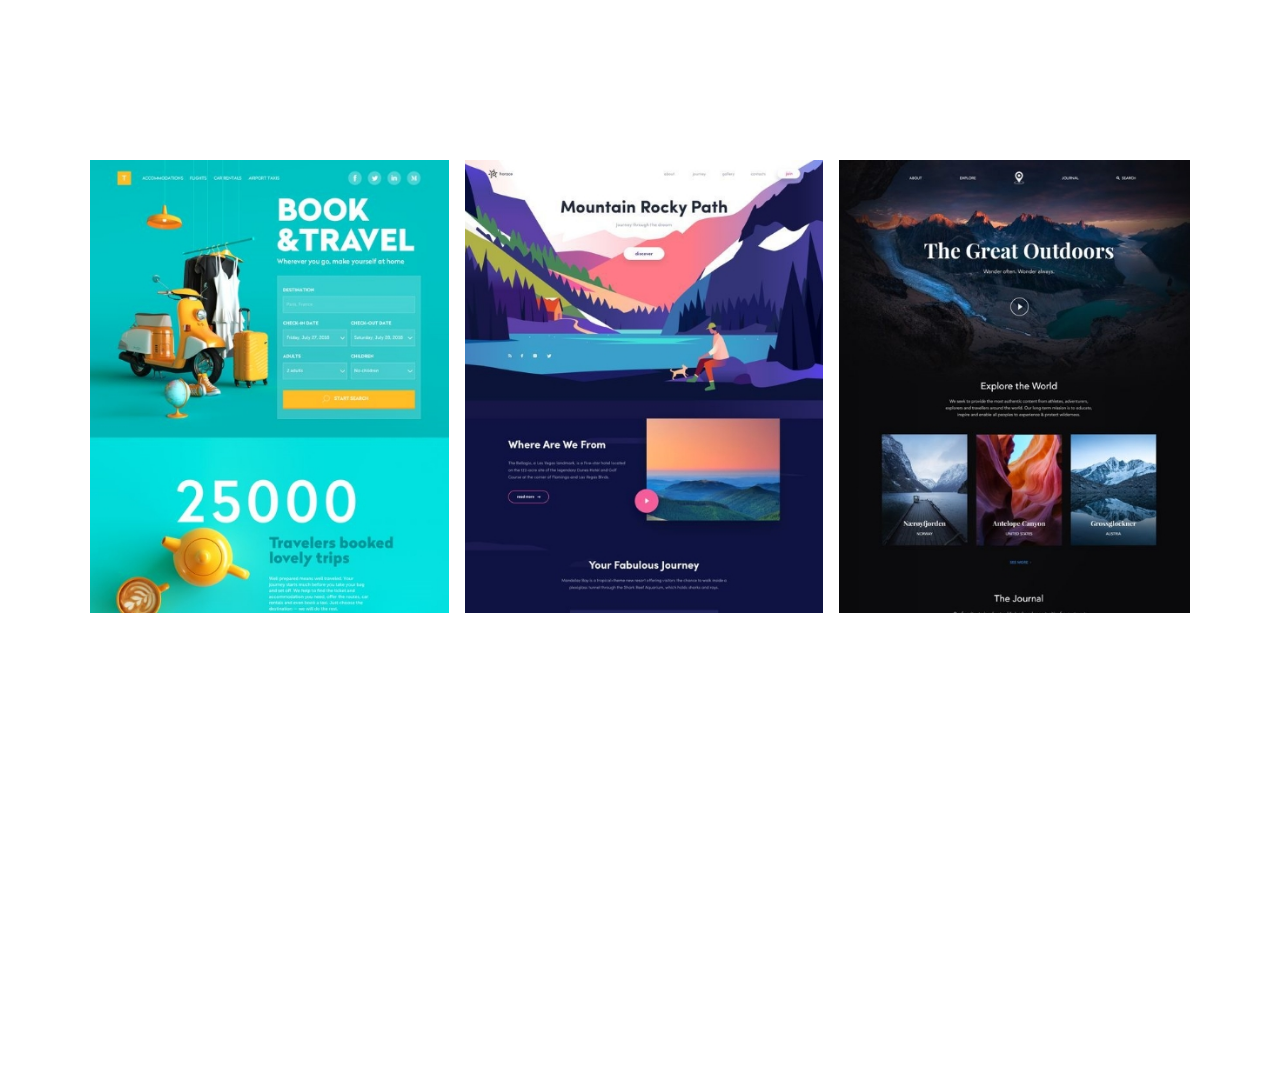
<file: test.html>
<!DOCTYPE html>
<html lang="en">
<head>
    <meta charset="UTF-8">
    <meta name="viewport" content="width=device-width, initial-scale=1.0">
    <title>Document</title>

    <style>
        

        body{
            min-height: 100vh;
        }

.slider-container{
    margin-top: 5rem;
    max-width: 1100px;
    margin: 10rem auto;
    width: 100%;
}

.slider{
    display: grid;
    grid-auto-flow: column;
    grid-auto-columns: calc(100% / 3 - (.5rem));
    overflow: hidden;
    gap: 1rem;
}
.slider__item{
}
.slider__img{
    width: 100%;
    height: 100%;
    object-fit: cover;
}



    </style>

</head>
<body>
    
    <div class="slider-container">
        <div class="slider">
            <div class="slider__item"><img class="slider__img" src="./images/portfolio-1.jpg" alt=""></div>
            <div class="slider__item"><img class="slider__img" src="./images/portfolio-2.jpg" alt=""></div>
            <div class="slider__item"><img class="slider__img" src="./images/portfolio-3.jpg" alt=""></div>
            <div class="slider__item"><img class="slider__img" src="./images/portfolio-1.jpg" alt=""></div>
            <div class="slider__item"><img class="slider__img" src="./images/portfolio-2.jpg" alt=""></div>
            <div class="slider__item"><img class="slider__img" src="./images/portfolio-3.jpg" alt=""></div>
        </div>
    </div>

</body>
</html>
</file>
<file: styles/responsive.css>
@media screen and (max-width:1200px){

}

@media screen and (max-width:992px){

    .home__banner{
        width: 30rem;
        height: 30rem;
        background-position-x: -100px;
        order: -1;
    }

    .about__content{
        flex: 100%;
    }

    .about__banner{
        flex: 100%;
    }

    .about__links{
        justify-content: center;
    }

    .about{
        flex-direction: column-reverse;
    }

    .slider{
        grid-auto-columns: calc(100% / 2);
    }

    .contact{
        margin: auto;
    }

    .contact__map{
        display: none;
    }



}

@media screen and (max-width:768px){

    .menu{
        display: none;
    }


    .nav__btn-toggle{
        display: flex;
    }
    
    .home{
        background-image: none;
        height: auto;
    }
    
    .home__content{
        align-items: center;
        justify-content: flex-start;
    }

    .home__banner{
        margin-bottom: 5rem;
    }

    .resume__tabs::after,
    .resume-menu__item::after,
    .resume-menu__icon{
        display: none;
    }

    
    .resume__tabs{
        background-color: unset;
        box-shadow: none;
        min-height: auto;
    }
    
    .resume-menu{
        display: flex;
        flex-wrap: wrap;
        gap: 1rem;

    }


    .resume-menu__item{
        border: 2px solid var(--primary-color);
        text-align: center;
        border-radius: 2rem;
        padding: 1rem 3rem;
        margin: 0;
    }

    .resume-menu__item--active{
        background-color: var(--primary-color);
    }

}

@media screen and (max-width:576px){


    .home__caption{
        text-align: center;
    }

    .home__banner{
        width: 25rem;
        height: 25rem;
    }

    .home__links{
        width: 100%;
    }

    .home__link, .about__link{
        width: 100%;
    }

    .nav{
        padding: 1rem 0;
    }

}

@media screen and (max-width:524px){
    .footer__wrapper{
        flex-wrap: wrap-reverse;
        justify-content: center;
        gap: 2rem;
    }
    .footer__media{
        gap: 1rem;
    }
}



@media screen and (min-width:576px){
    .mobile-menu{
        display: none !important;
    }
    .mobile-menu-bg{
        display: none;
    }

    
}




@media screen and (min-width:768px){
    .nav{
        padding: 3rem 0;
    }
}
</file>
<file: styles/app.css>
@import "reset.css";
@import "grid.css";
@import "fonts.css";

:root{
    --iransans-bold: "iransans bold";
    --iransans-medium: "iransans medium";
    --iransans-light: "iransans light";
    --dana-num: "dana FanNm";


    --text-color: #333333;
    --shadow-color: rgba(19,182,255,24%);
    --app-bg-color: #fff;
    --section-bg-color: #fff;

    --primary-color: rgba(10, 190, 172, 1);
    --secondary-color: #ec8f04;


}

html{
    font-size: 62.5%; /*  */
    scroll-behavior: smooth;
}

body{
    font-size: 1.6rem;
    line-height: 1.6rem;
    font-family: var(--iransans-medium);
    color: var(--text-color);
    background-color: var(--app-bg-color);
    /* overflow-x: hidden; */
}


/* 


======== RESET STYLE


*/



a{

    display: inline-block;
    text-decoration: none;
}





/* 
    
    
    ======== HELPER CLASSES
    
    
*/



.justify-content-between{
    justify-content: space-between;
}

.align-items-center{
    align-items: center;
}

.flex-wrap-reverse{
    flex-wrap: wrap-reverse;
}


.skew-reset{
    transform: skewY(-6deg);
}



/* 


======== COMPONENTS


*/


.btn{
    background-color: var(--primary-color);
    height: 5rem;
    width: 16rem;
    display: block;
    color: #fff;
    border-radius: 1rem;
    display: flex;
    justify-content: center;
    align-items: center;
    box-shadow: 0 0 2rem var(--primary-color);
}

.btn--orange{
    background-color: var(--secondary-color);
    box-shadow: 0 0 2rem var(--secondary-color);
}


.section-heading{
    color: var(--primary-color);
    text-align: center;
    display: flex;
    flex-direction: column;
    justify-content: center;
    align-items: center;
    gap: 2rem;
    margin: 5rem 0;
}
.section-heading__title{
    font-size: 2.4rem;
    font-family: var(--iransans-bold);
    margin-bottom: 1rem;
    padding-top: 5rem;
}

.section-heading__line{
    position: relative;
    width: 20rem;
    height: .2rem;
    background-color: var(--primary-color);
    border-radius: 1rem;

}

.section-heading__line::after{
    content: " ";
    position: absolute;
    left: 0;
    right: 0;
    top: 50%;
    bottom: 50%;
    margin: auto;
    width: 5rem;
    height: 1rem;
    border-radius: 1rem;
    background-color: var(--primary-color);
}

/* 


======== APP STYLE


*/


.header{
    --shadow-color:rgba(4, 195, 255, .24) ;
    box-shadow: 0 .1rem 4rem 0rem var(--shadow-color);
    background-color: var(--app-bg-color);
    position: fixed;
    top: 0;
    right: 0;
    left: 0;
    z-index: 1111;
}


.nav{
    display: flex;
    align-items: center;
    justify-content: space-between;
    padding: 1rem 0;
}
.nav__logo{
    direction: ltr;
    font-size: 2.5rem;
    font-weight: bolder;
    font-size: 3rem;
}
.nav__logo-text{
    font-family: Arial, Helvetica, sans-serif;
}
.nav__logo-next{
    color: var(--primary-color);
    text-transform: capitalize;
}
.menu{
    display: flex;
    justify-content: space-between;
    align-items: center;
}
.menu__item{
    margin-right: 3rem;
}

.menu__item:first-child{
    margin-right: 0;
}

.menu__link{
    color: var(--text-color);
    transition: all 250ms ease-in-out;
}

.menu__link:hover{
    color: var(--primary-color);
}

.menu__link--active{
    color: var(--primary-color);
}
.nav__btn-toggle{
    background-color: #fff;
    width: 5rem;
    height: 5rem;
    border-radius: 1rem;
    padding: .3rem;
    display: none;
    align-items: center;
    justify-content: center;
    box-shadow: 0 0 .3rem .2rem var(--shadow-color);
    cursor: pointer;
}
.nav__btn-line{
    position: relative;
    width: 4rem;
    height: .3rem;
    border-radius: 1rem;
    background-color: var(--primary-color);
    transition: all 250ms ease-in-out;
}


.nav__btn-line::after,
.nav__btn-line::before{
    content: " ";
    position: absolute;
    width: 100%;
    height: 100%;
    transition: all 250ms ease-in-out;
    background-color: var(--primary-color);
    border-radius: 1rem;
}

.nav__btn-line::after{
    top: -1rem;
}

.nav__btn-line::before{
    top: 1rem;
}

.nav__btn-toggle--active .nav__btn-line{
    background-color: transparent;
}

.nav__btn-toggle--active .nav__btn-line::after ,
.nav__btn-toggle--active .nav__btn-line::before{
    top: 0;
}

.nav__btn-toggle--active .nav__btn-line::after{
    transform: rotate(45deg);
}

.nav__btn-toggle--active .nav__btn-line::before{
    transform: rotate(-45deg);
}



/* 

================= MOBILE MENU

*/

.mobile-menu-bg{
    position: fixed;
    top: 0;
    right: 0;
    left: 0;
    bottom: 0;
    background-color: #33333338;
    z-index: -1;
    opacity: 0;
    visibility: hidden;
    transition: all 250ms ease-in-out;
}

.mobile-menu-bg--active{
    opacity: 1;
    visibility: visible;
}

.mobile-menu{
    --shadow-color:rgba(4, 195, 255, .24) ;
    display: flex !important;
    flex-direction: column;
    position: absolute;
    top: 100%;
    right: 0;
    left: 0;
    width: 100%;
    background-color: #fff;
    box-shadow: 0 .1rem 4rem 0rem var(--shadow-color);
    transition: all .3s ease-in-out;
    height: 0;
    overflow: hidden;
}

.mobile-menu--active{
    height: 28.1rem;
}

.mobile-menu__item{
    text-align: center;
    margin: 1.2rem 0;
}
.mobile-menu__link{
    color: var(--text-color);
    display: block;
    padding: 1.5rem 0;
}
.mobile-menu__link--active{
    background-color: var(--primary-color);
    color: #fff;
}



/* 


================ MAIN STYLE


*/


main{
    position: relative;
    top: 96px;
}


/* 


================ HOME STYLE


*/


.home{
    position: relative;
    padding-top: 5rem;
    background-image: url(../images/shapes/header-shape.svg);
    background-repeat: no-repeat;
    background-position: bottom;
    height: 75rem;
    margin-bottom: 5rem;
}
.home__content{
    display: flex;
    flex-direction: column;
    justify-content: center;
    align-items: flex-start;
    height: 30rem;
    line-height: 4rem;
    font-family: var(--iransans-bold);
}
.home__title{
}

.home__title span{
    color: var(--secondary-color);
    padding: 0 .2rem;
}

.home__job{
    font-family: var(--iransans-medium);
    font-size: 2.6rem;
}
.home__caption{
    font-family: var(--iransans-light);
}
.home__links{
    margin-top: 2rem;
    display: flex;
    flex-wrap: wrap;
    justify-content: center;
    align-items: center;
    gap: 2rem;
}   
.home__link{
  /* margin-left: 1rem; */
}

.home__link:last-child{
    /* margin-left: 0; */
}   

.home__banner{
    background-image: url(../images/header-avatar.jpg);
    width: 37rem;
    height: 37rem;
    background-repeat: no-repeat;
    background-position: -14.2rem center;
    background-size: cover;
    border-radius: 50%;
    box-shadow: 0 0 20px 0px var(--primary-color);
    margin: 0 auto;
    outline: 1rem solid #fff;
    outline-offset: 0rem;

}




/* 


=============================== ABOUT ME SECTION


*/


.about-me{
    margin-top: 20rem;
}


.about{
    background-color: var(--section-bg-color);
    box-shadow: 0 0 2rem rgba(10, 190, 172, .2);

    display: flex;
}
.about__content{
    flex-basis: 50%;
    padding: 5rem 2rem;
    display: flex;
    flex-direction: column;
    justify-content: center;
}
.about__title{
    font-size: 1.8rem;
    margin-bottom: 2rem;
    font-family: var(--iransans-bold);
}
.about__caption{
    line-height: 1.6;
    text-align: justify;
    font-family: var(--iransans-light);
    margin-bottom: 6rem;
}
.about__list-wrapper{
}

.about-list__title{
    color: var(--primary-color);
    margin-bottom: 1rem;
    line-height: 1.6;
}

.about-list{
    margin-right: 1rem;
}
.about-list__item{
    position: relative;
    padding: 1rem 3rem 1rem 0;
}

.about-list__item::after{
    content: " ";
    position: absolute;
    right: 0;
    top: 0;
    bottom: 0;
    margin: auto;
    background-color: var(--secondary-color);
    width: 1.5rem;
    height: 1.5rem;
    border-radius: 50%;
}



.about__links{
    display: flex;
    gap: 2rem;
    margin-top: 4rem;
    flex-wrap: wrap;
}
.about__link{

}
.about__cover{
    flex-basis: 50%;
}
.about__img{
    width: 100%;
    height: 100%;
    object-fit: cover;
    display: block;
}




/* 



================ SERVICES STYLE



*/


.services{
    margin-top: 20rem;
}
.services__boxes{

}
.services__box{
    overflow: hidden;
    text-align: center;
    width: 100%;
    height: 30rem;
    display: flex;
    flex-direction: column;
    justify-content: center;
    align-items: center;
    gap: 2rem;
    padding: 2rem;
    color: #fff;
    position: relative;
    z-index: 1;
}
.services__shape{
    position: absolute;
    width: 100%;
    right: 0;
    left: 0;
    bottom: 0;
    z-index: -1;
}
/* .services__icon-box{
    width: 10rem;
    height: 10rem;
} */
.services__icon{
    width: 10rem;
    height: 10rem;
}
.services__title{
    font-family: var(--iransans-bold);
}
.services__caption{
    line-height: 1.8;
    text-align: center;
    font-family: var(--iransans-light);
}


.services__box--orange{
    background-color: rgb(255, 102, 0);
    box-shadow: 0 0 1rem  rgba(255, 102, 0, 0.5);
}
.services__box--blue{
    background-color: rgb(62, 123, 255);
    box-shadow: 0 0 1rem rgba(62, 123, 255, 0.5);
}
.services__box--green{
    background-color: rgb(11, 161, 36);
    box-shadow: 0 0 1rem rgba(11, 161, 36, 0.5);
}
.services__box--purple{
    background-color: rgb(156, 11, 192);
    box-shadow: 0 0 1rem rgba(156, 11, 192, 0.5);
}
.services__box--yellow{
    background-color: rgb(255, 196, 0);
    box-shadow: 0 0 1rem rgba(255, 196, 0, 0.5);
}
.services__box--pink{
    background-color: rgb(255, 104, 129);
    box-shadow: 0 0 1rem rgba(255, 104, 129, 0.5);
}







/* 



========================== RESUME STYLE




*/




.resume{
    margin-top: 20rem;
    position: relative;
    z-index: 1;
    padding-bottom: 10rem;
    background-color: var(--section-bg-color);
    box-shadow: 0 0 4rem rgba(10, 190, 172, .2);
    transform: skewY(6deg);
}



.resume__tabs{
    box-shadow: 0 0 4rem rgba(10, 190, 172, .2);
    position: relative;
    z-index: 1;
    height: 100%;
    display: flex;
    flex-direction: column;
    justify-content: center;
    background-color: var(--app-bg-color);
    min-height: 48rem;
}

.resume__tabs::after{
    content: " ";
    position: absolute;
    right: 0;
    top: 0;
    bottom: 0;
    width: 4rem;
    background-color: var(--primary-color);
    z-index: -1;
}

.resume-menu{
}
.resume-menu__item{
    display: flex;
    gap: 2.5rem;
    padding: 2rem 0;
    align-items: center;
    justify-content: flex-start;
    margin: 2rem 0;
    position: relative;
    z-index: 1;
    cursor: pointer;
    /* width: 100%; */
    max-width: 31rem;

}

.resume-menu__item::after{
    content: " ";
    position: absolute;
    width: 5.4rem;
    height: 100%;
    z-index: -1;
    border-radius: 3rem 0 0 3rem;
    background-color: var(--primary-color);
    transition: all 250ms ease-in-out;
}

.resume-menu__item--active{

}

.resume-menu__item--active::after{
    width: 100%;
}

.resume-menu__icon{
    width: 2rem;
    height: 2rem;
    margin-inline: 1rem;
}

.resume-menu__text{
    transition: all .2s ease-in-out;
    width: 100%;
}

.resume-menu__item--active .resume-menu__text{
    color: white;
}

.resume__content{
    background-color: #fff;
    transition: all .3s ease;
    padding: 3rem 1rem;
    position: relative;
    display: none;
    flex-direction: column;
    justify-content: space-between;
    height: 100%;
}

.resume__content--show{
    display: flex;
}

.resume__content--show > .resume-box{
    animation: fade .5s ease-in-out ;
}



@keyframes fade{

    from{
        opacity: 0;
    }

    to{
        opacity: 1;
    }

}
.resume__content::before{
    content: " ";
    position: absolute;
    top: 2rem;
    width: .3rem;
    border-radius: 1rem;
    height: calc(100% - 4rem);
    background-color: var(--primary-color);
}

.resume-box{
    padding: 0rem 2rem; 
    margin-bottom: 1rem;
    position: relative;
}

.resume-box:last-child{
    margin-bottom: 0;
}

.resume-box__title-date{
    display: flex;
    justify-content: space-between;
    align-items: center;
    margin-bottom: 2rem;

}
.resume-box__title{
    /* padding-right: 1rem; */
    position: relative;
    color: var(--secondary-color);
    font-family: var(--dana-num);
}


.resume-box__title::after{
    content: " ";
    position: absolute;
    width: 2rem;
    height: 2rem;
    border-radius: 50%;
    background-color: var(--primary-color);
    top: 0rem;
    right: -2.8rem;

}

.resume-box__date{
    background-color: var(--secondary-color);
    display: block;
    padding: .5rem 2rem;
    font-family: var(--dana-num);
    color: white;
    border-radius: 1rem;
    white-space: nowrap;
}

.resume-box__sub-title{

}
.resume-box__caption{
    font-family: var(--iransans-light);
    margin: 1rem 0;
    line-height: 1.6;
}



/* 




============================= PORTFOLIO STYLE





*/


.portfolio{

}
.portfolio-head{

}

.portfolio-content{
    display: none;
    overflow: hidden;
    height: 44rem;
}
.portfolio-content--show{
    display: block;
    animation: fade .3s ease-in-out;
}



.portfoli__list{
    display: flex;
    justify-content: center;
    align-items: center;
    flex-wrap: wrap;
    gap: 2rem;
    margin-bottom: 5rem;
}
.portfoli__list-item{
    padding: 2rem 2.5rem;
    border-radius: 1rem;
    cursor: pointer;
    user-select: none;
}

.portfoli__list-item--active{
    color: #fff;
    background-color: var(--primary-color);
}


.slider-container{
    margin-top: 5rem;
    position: relative;
}


.swiper{
    width: 100%;
    height: 40rem;
    overflow: visible !important;
    
}

.swiper-wrapper{

}



.swiper-pagination{
    position: static !important;
    margin-top: 1rem !important;
}
.swiper-pagination-bullet{
    width: 2rem !important;
    height: 2rem !important;
    border: 4px solid #9c9c9c !important;
    background-color: #fff !important;
}

.swiper-pagination-bullet-active{
    border-color: var(--primary-color) !important;
}


.slider-img{
    
    width: 100%;
    height: 100%;
    user-select: none;
    border-radius: .2rem;
}




/* 


====================== PRICE STYLE



*/


.price{
    margin-top: 20rem;
    position: relative;
    z-index: 1;
    padding-bottom: 10rem;
    background-color: var(--section-bg-color);
    box-shadow: 0 0 4rem rgba(10, 190, 172, .2);
    transform: skewY(6deg);
}
.price__content{
}
.price__head--pink,
.price__btn--pink{
    background-color: rgb(248, 29, 65);
}

.price__head--purple,
.price__btn--purple{
    background-color: rgb(241, 29, 248);
}

.price__head--orange,
.price__btn--orange{
    background-color: rgb(252, 86, 20);
}


.price__box{
    text-align: center;
    background-color: #fff;
    box-shadow: 0 0 1rem rgba(10, 190, 172, .5);
    min-height: 50rem;
    border-radius: .2rem;
    overflow: hidden;
    padding-bottom: 3rem;

}
.price__head{
    color: #fff;
    padding: 3rem 0;
    display: flex;
    flex-direction: column;
    gap: 2rem;
}
.price__title{
    font-size: 2.2rem;
    font-weight: bold;
}
.price__price{
    font-family: var(--dana-num);
}
.price__caption{
    font-size: 1.4rem;
}
.price__list{
    display: flex;
    justify-content: center;
    align-items: center;
    margin: 3rem 0;
}   
.price-menu{
    max-width: 26rem;
    width: 100%;
    display: flex;
    align-items: flex-start;
    flex-direction: column;
    gap: 2.5rem;
    padding: 2rem;
}
.price-menu__item{
    position: relative;
    padding-right: .5rem;
    
}  

.price-menu__item::before{
    content: '\2713\0020';
    margin-left: .5rem;
    font-size: 1.7rem;

}

.price__btn{
    margin: auto;

}
.price__btn--pink{
    box-shadow: 0 0 2rem rgba(248, 29, 65, .5);
}

.price__btn--purple{
    box-shadow: 0 0 2rem rgba(241, 29, 248, 0.5);
}

.price__btn--orange{
    box-shadow: 0 0 2rem rgba(252, 86, 20, 0.5);
}



/* 


=============== CONTACT US STYLE



*/





.contactus{

    margin-top: 20rem;
    margin-bottom: 20rem;
}
.contactus__wrapper{
    height: 100%;
    width: 100%;
    background-image: url(../images/map.jpg);
    position: relative;
    padding: 5rem 0 ;
}
.contact__map{
    width: 5rem;
    height: 5rem;
    border-radius: 50%;
    background-color: #fff;
    display: flex;
    align-items: center;
    justify-content: center;
    position: absolute;
    left: 30%;
    top: 48%;
}
.contact__map-icon{
    fill: var(--primary-color);
}
.contact{
    padding: 2rem;
    border-radius: 1rem;
    background-color: var(--section-bg-color);
    display: flex;
    flex-direction: column;
    gap: 2rem;
    box-shadow: 0 0 2rem rgba(10, 190, 172, .5);
    max-width: 55rem;
}
.contact__title{
    color: var(--primary-color);
    font-weight: bold;
}
.contact__form{
    font-family: var(--iransans-medium);
    display: flex;
    flex-direction: column;
    gap: 2rem;
}


.contact__input{
    all: unset;
    box-shadow: 0 0 1rem rgba(10, 190, 172, .5);
    border-radius: 1rem;
    background-color: var(--section-bg-color);
    padding: 1rem 1.5rem;
}

.contact__input::placeholder{
    font-family: var(--iransans-medium);
}

.contact__input--textarea{
    min-height: 10rem;
    
    resize: none;
}
.contact__submit{
    outline: none;
    border: none;
    cursor: pointer;
    font-family: var(--iransans-medium);
    width: 100%;
    font-size: 1.6rem;
}




/* 


================= FOOTER STYLE

*/


.footer{
    
}
.footer__wrapper{
    padding: 3rem 0;
    display: flex;
    justify-content: space-between;
    align-items: center;
}
.footer__copy{
    white-space: nowrap;
}
.footer__media{
    display: flex;
    align-items: center;
    justify-content: space-between;
    gap: 1rem;
}
.footer__link{
    background-color: #000;
    border-radius: 50%;
    padding: 1rem 1.2rem;
}

.footer__link:hover{
    background-color: var(--primary-color);
    color: #fff;
    fill: #fff;

}

.footer__link--active{
    background-color: var(--primary-color);
    color: #fff;
    fill: #fff;
}

.footer__icon{
    width: 2.5rem;
    height: 2.5rem;
    fill: #fff;
}
</file>
